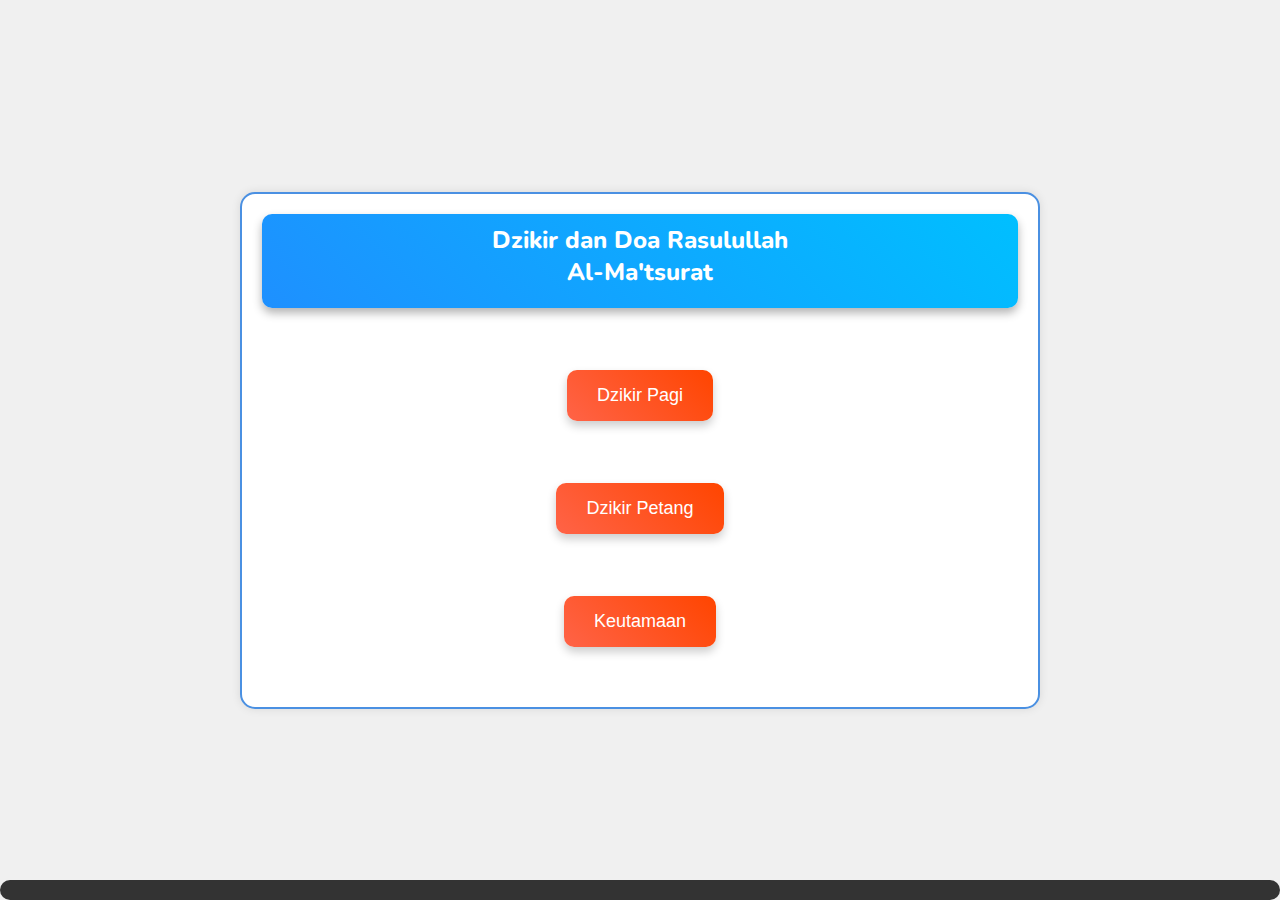
<file: index.html>
<!DOCTYPE html>
<html lang="en">
<head>
    <meta charset="UTF-8">
    <meta http-equiv="X-UA-Compatible" content="IE=edge">
    <meta name="viewport" content="width=device-width, initial-scale=1.0">
    <link rel="stylesheet" href="style.css">
    <link href='https://unpkg.com/boxicons@2.1.4/css/boxicons.min.css' rel='stylesheet'>
    <link rel="stylesheet" href="https://fonts.googleapis.com/css2?family=Nunito:wght@400;600;800&display=swap">
    <meta name="viewport" content="width=device-width, initial-scale=1">
    <title>almatsurat</title>
</head>
<body>
    <div class="border-box">
        <header class="header">
            <div class="container">
                <h1 class="title">Dzikir dan Doa Rasulullah<br>Al-Ma'tsurat</h1>
            </div>
        </header>

        <main class="content">
            <div class="container"><br>
                <section class="button-section">
                    <div class="button-container">
                        <button onclick="location.href='dzikirpagi.html'" class="button">Dzikir Pagi</button>
                    </div>
                    <br>
                </section>
                <section class="button-section">
                    <div class="button-container">
                        <button onclick="location.href='dzikirpetang.html'" class="button">Dzikir Petang</button>
                    </div>
                    <br>
                </section>
                <section class="button-section">
                    <div class="button-container">
                        <button onclick="location.href='keutamaan.html'" class="button">Keutamaan</button>
                    </div>
                </section>
            </div>
        </main>
    </div>

    <footer class="footer">
        <div class="container">
        </div>
    </footer>
</body>
</html>
</file>
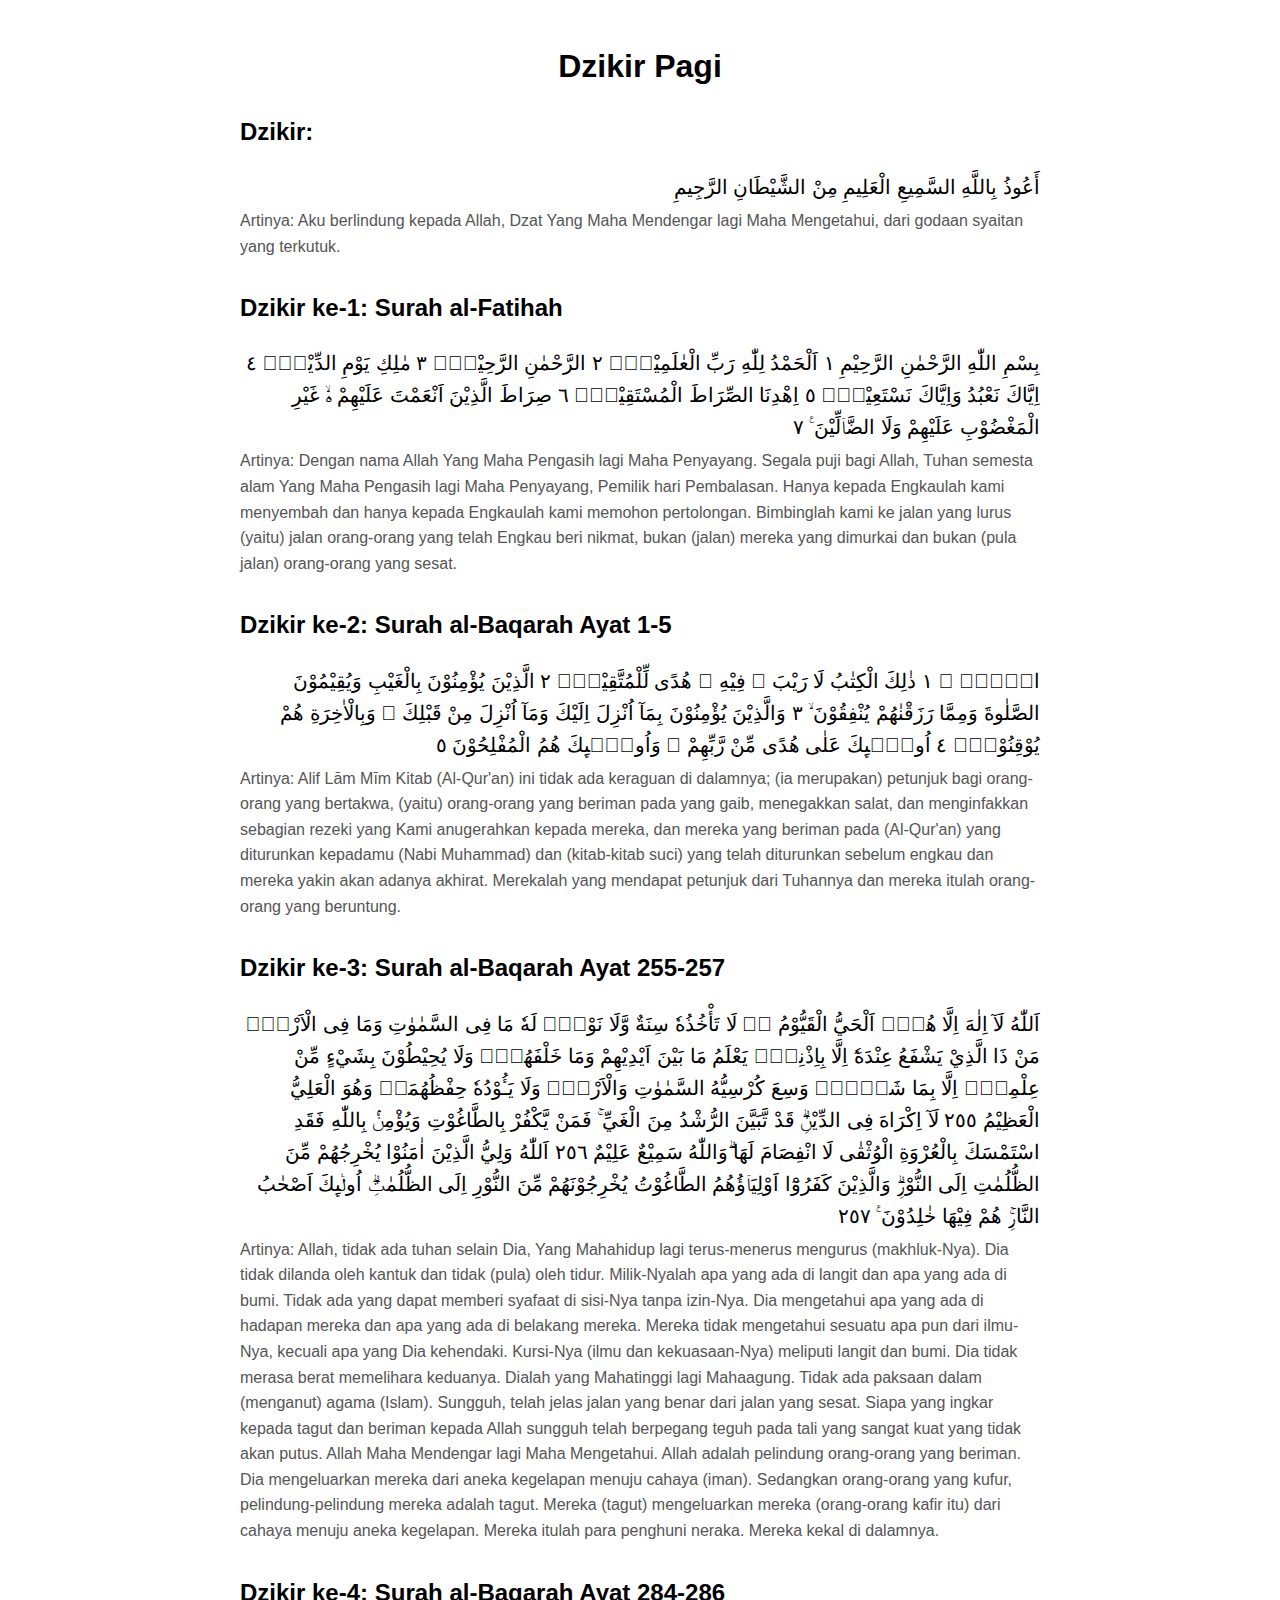
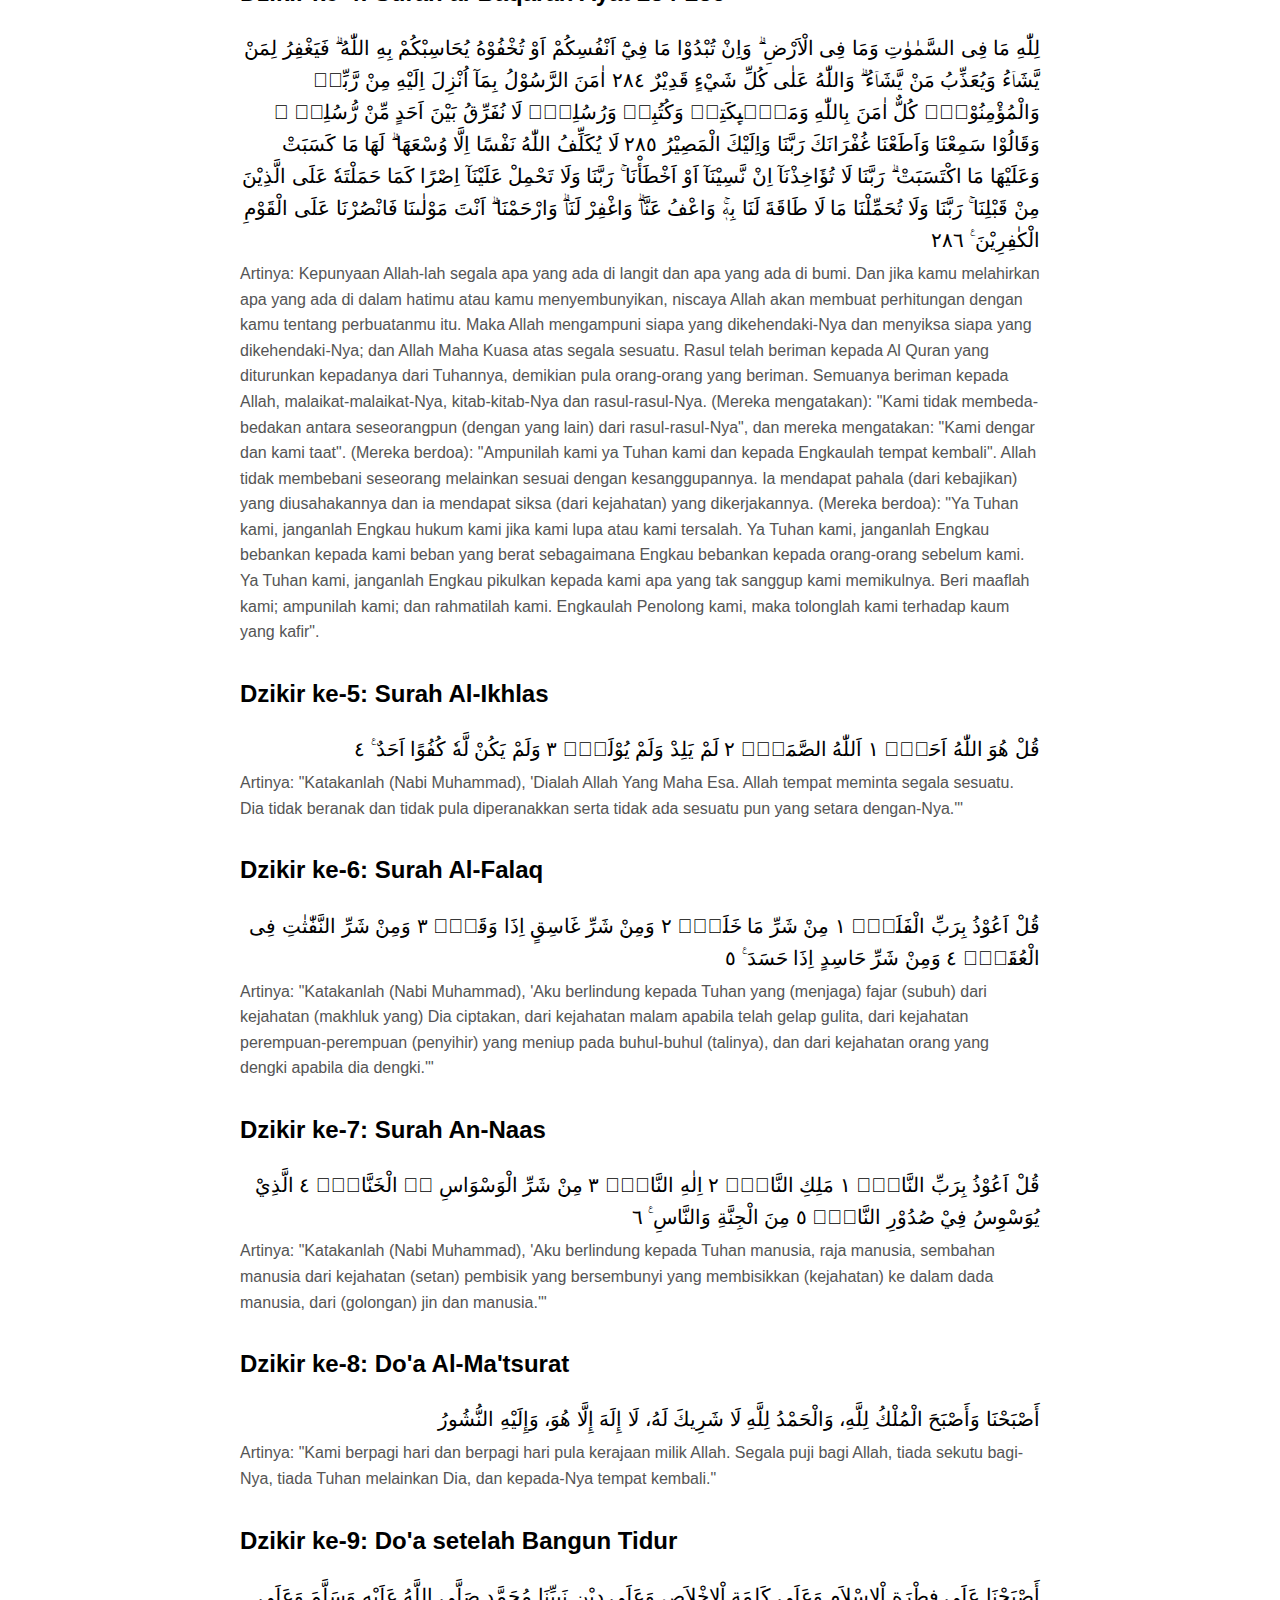
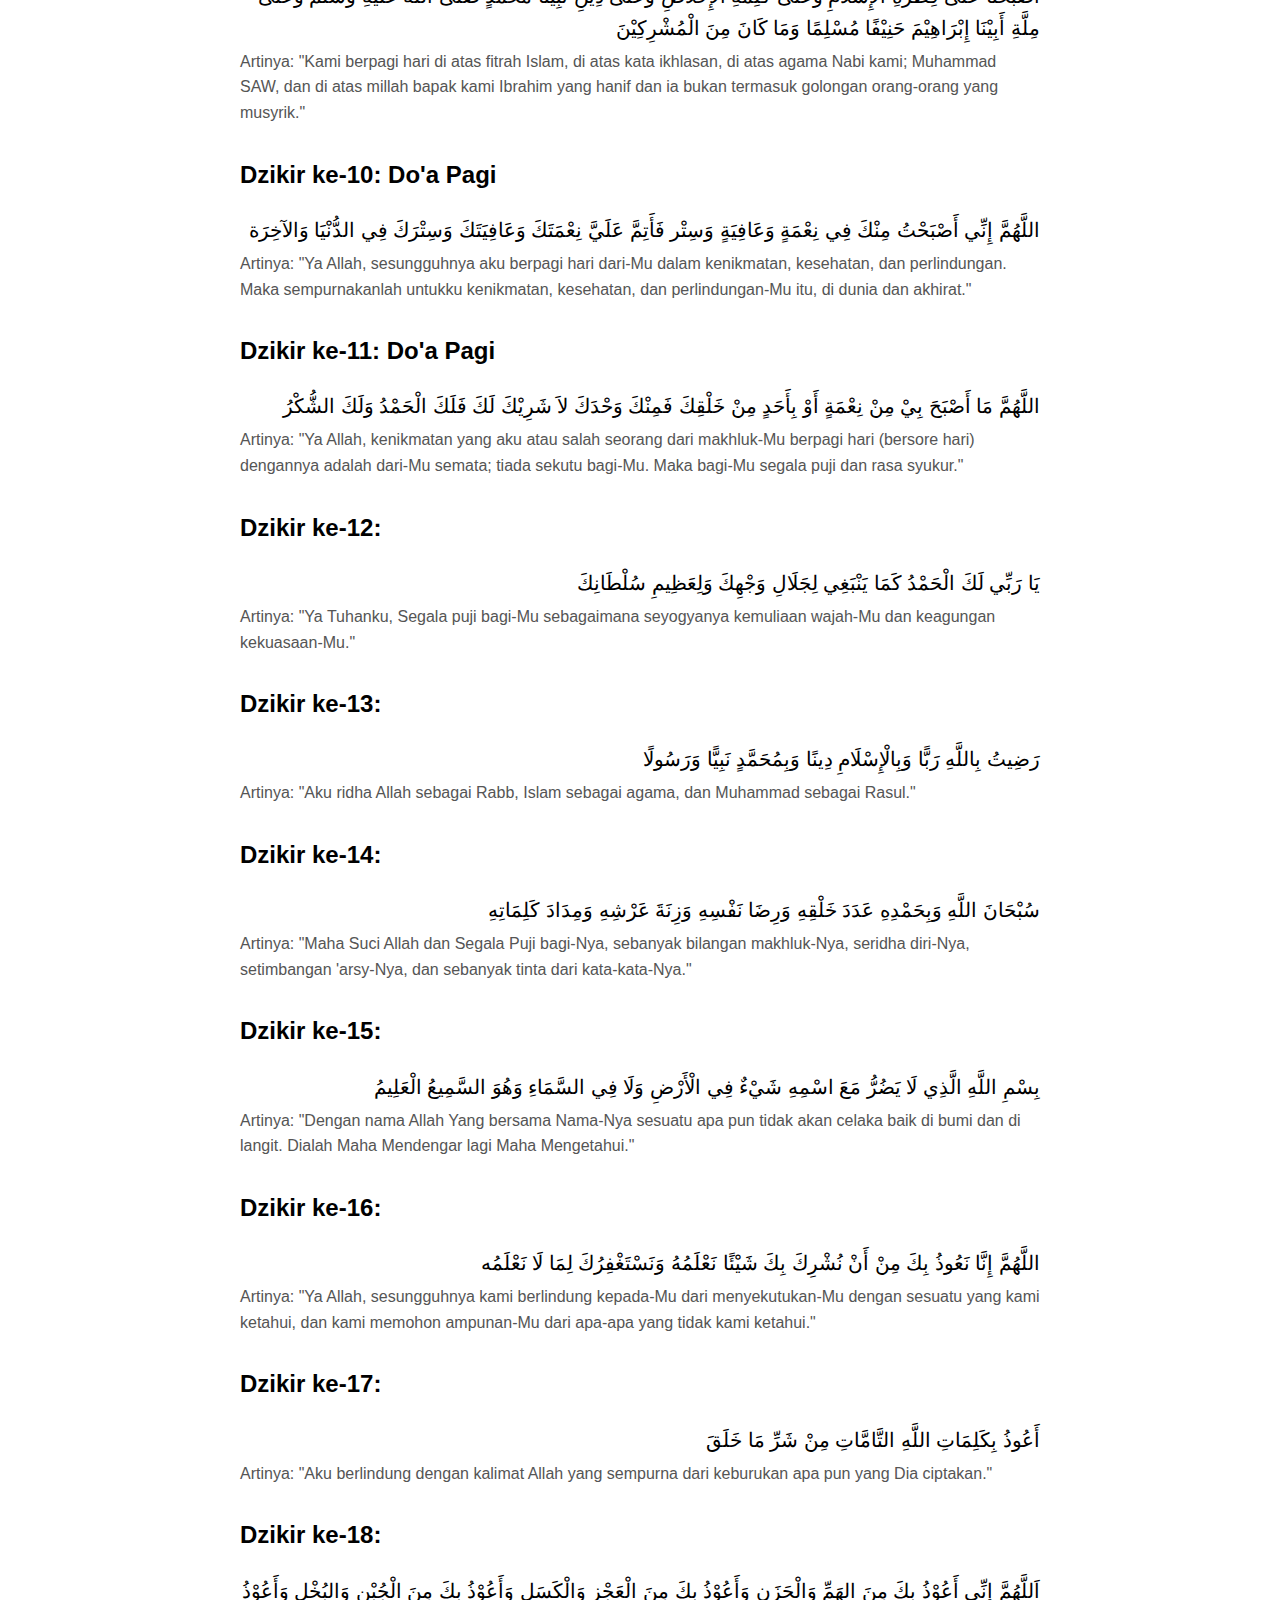
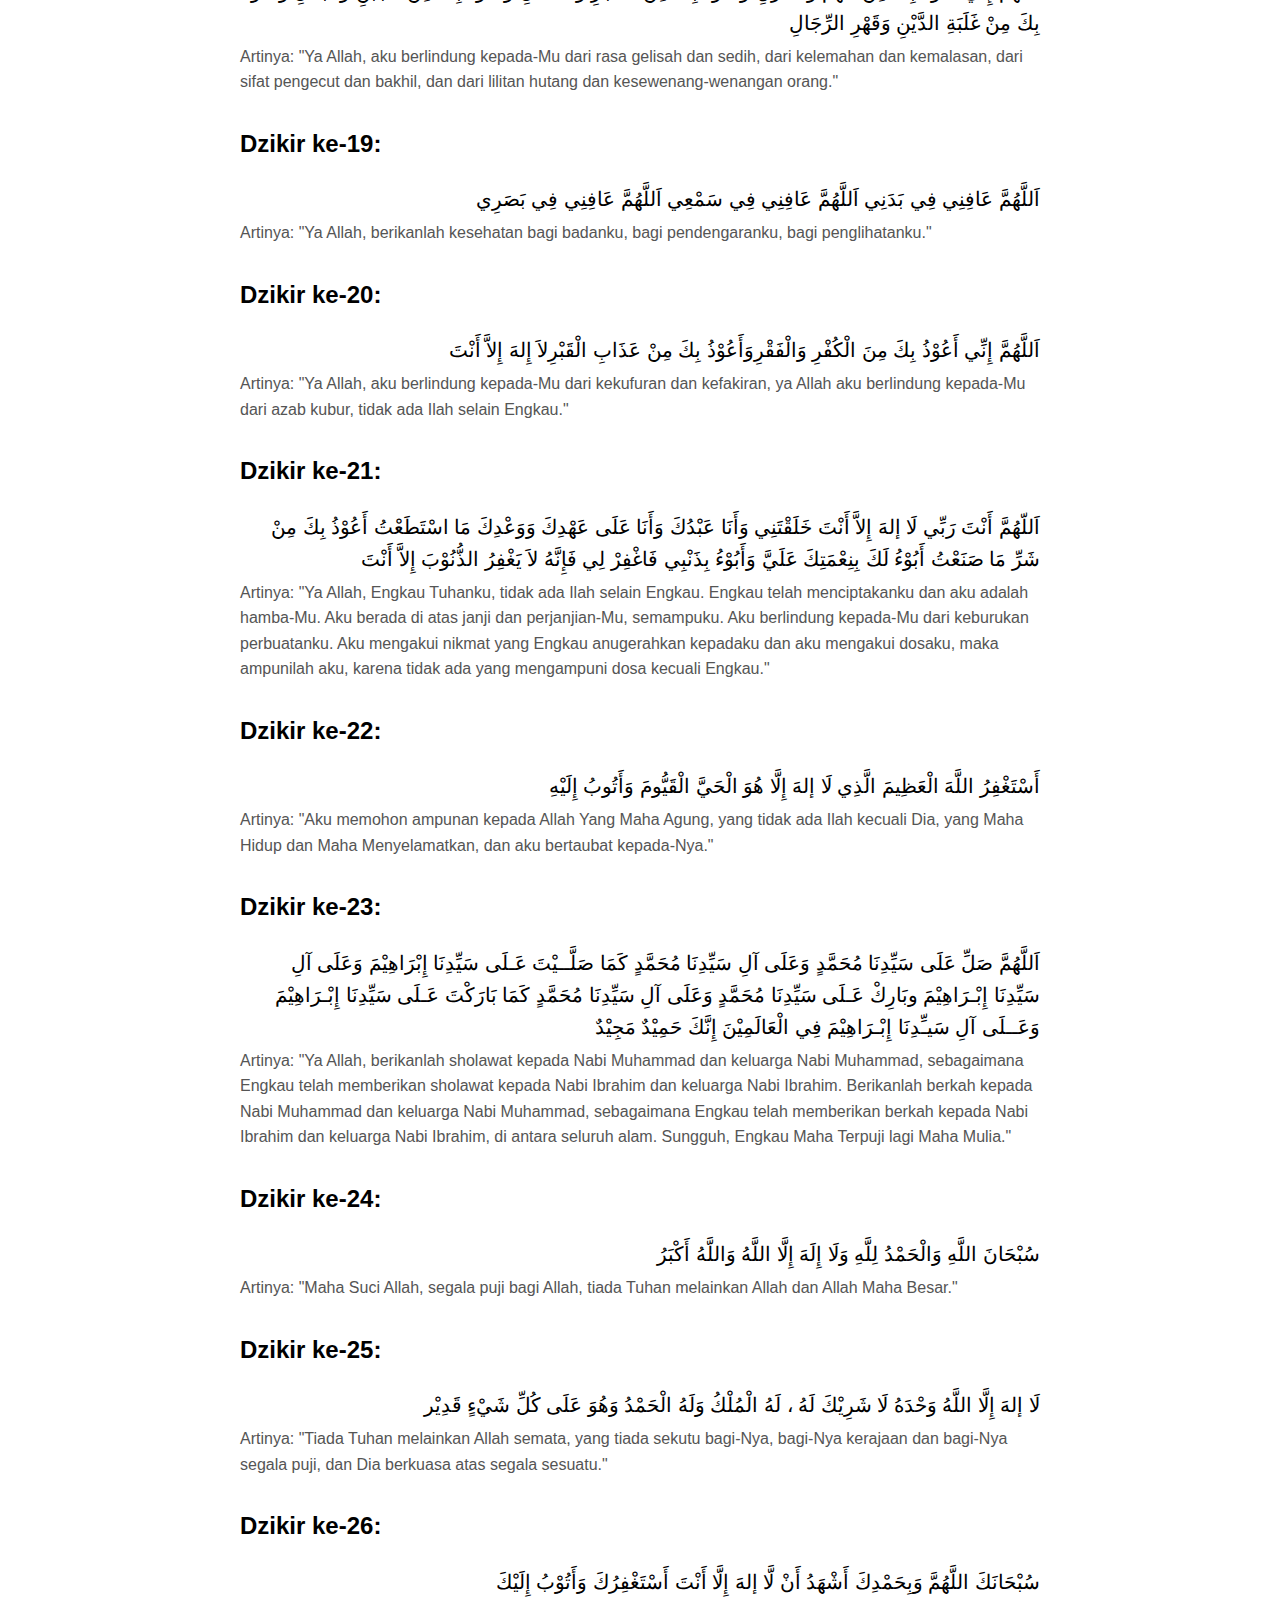
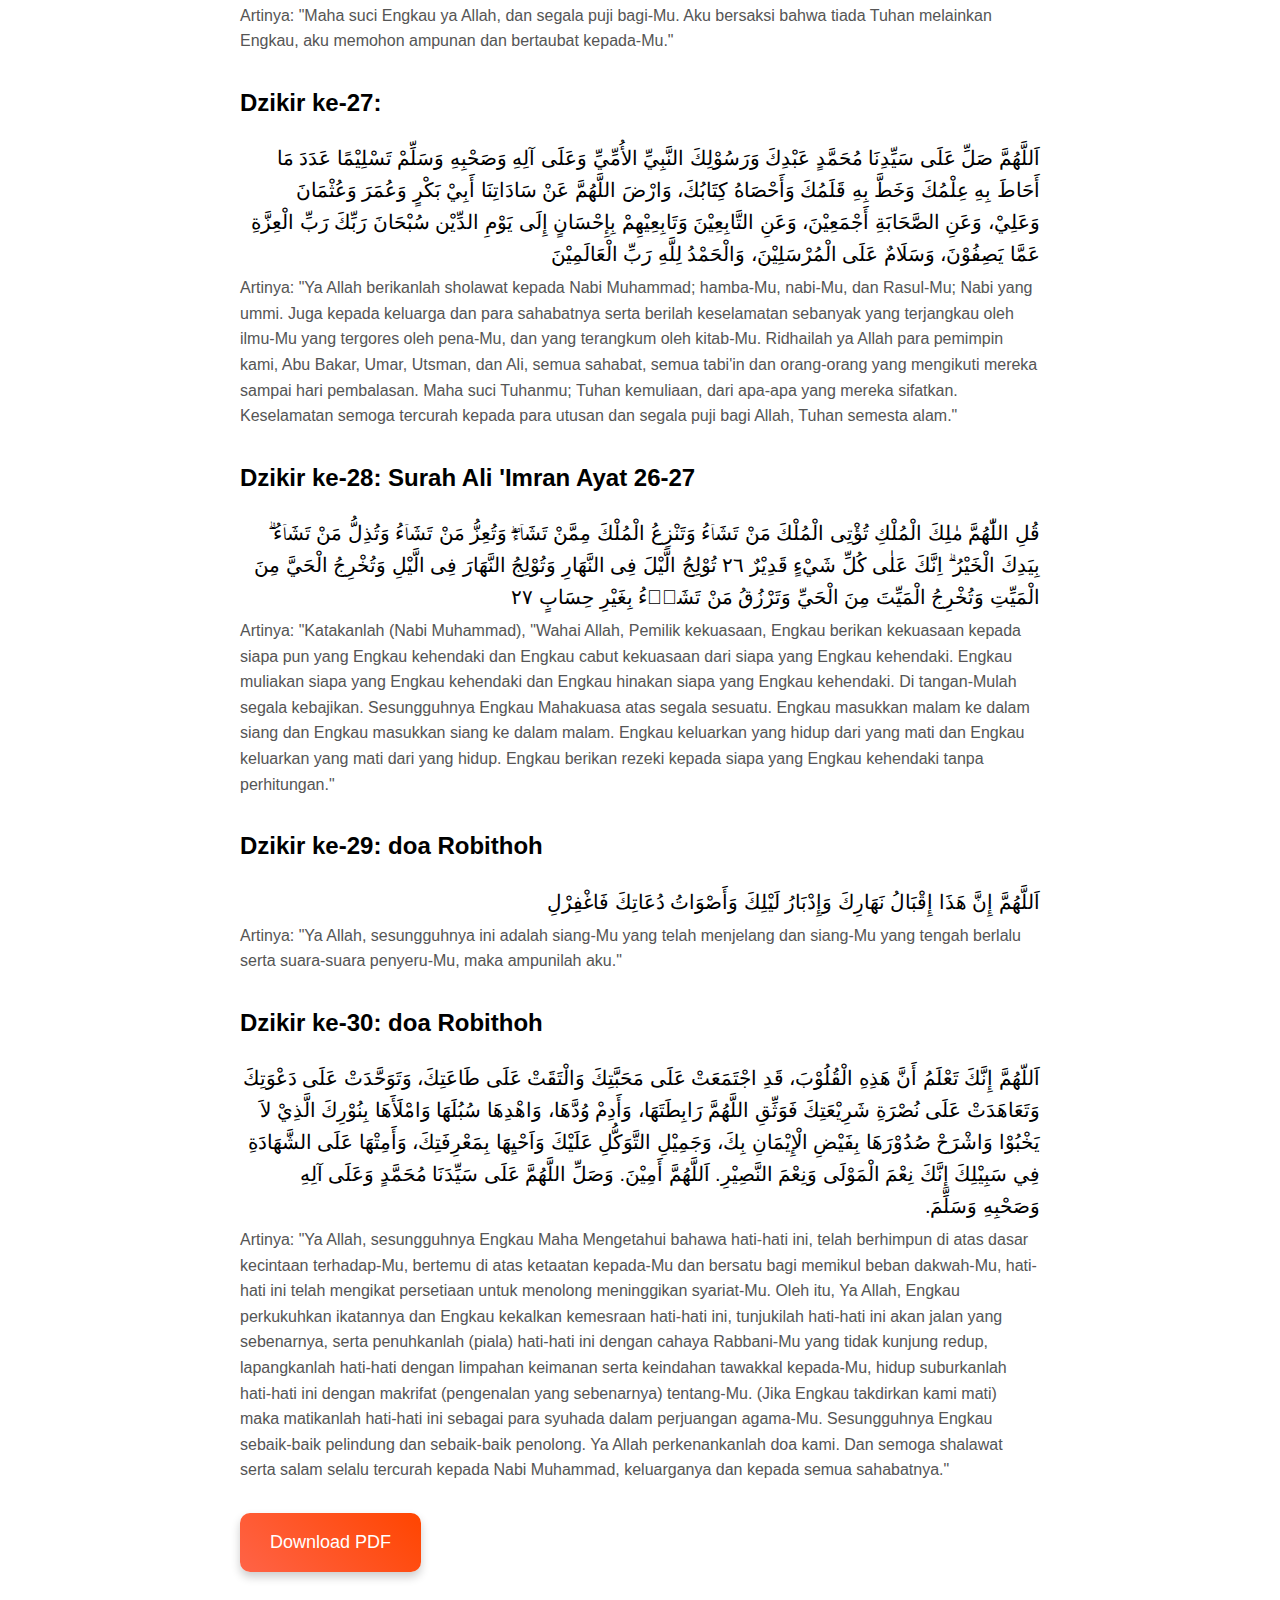
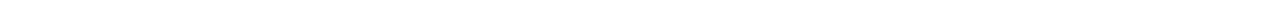
<file: dzikirpagi.html>
<!DOCTYPE html>
<html lang="en">
<head>
<meta charset="UTF-8">
<meta name="viewport" content="width=device-width, initial-scale=1.0">
<title>Dzikir Petang</title>
<style>
  body {
    font-family: Arial, sans-serif;
    line-height: 1.6;
    padding: 20px;
    max-width: 800px;
    margin: auto;
  }
  h1 {
    text-align: center;
    margin-bottom: 20px;
  }
  .dzikir {
    margin-bottom: 30px;
  }
  .arabic {
    font-family: Arial, sans-serif;
    direction: rtl;
    text-align: right;
    font-size: 20px;
  }
  .translation {
    font-size: 16px;
    margin-top: 5px;
    color: #555;
  }

  .download-btn {
    display: inline-block;
    padding: 15px 30px;
    background: linear-gradient(45deg, #FF6347, #FF4500); /* Gradasi merah */
    color: #fff;
    text-decoration: none;
    border: none;
    border-radius: 10px;
    margin-bottom: 20px;
    font-size: 18px;
    cursor: pointer;
    transition: background 0.3s ease, transform 0.2s ease;
    transform: translateY(0);
    box-shadow: 0 5px 10px rgba(0, 0, 0, 0.2);
  }
  .download-btn:hover {
    background: linear-gradient(45deg, #FF4500, #FF6347); /* Warna berubah saat dihover */
    transform: translateY(-5px);
  }
/* Responsive Design */
@media screen and (max-width: 768px) {
    .border-box {
        margin: 0;
        padding: 10px;
        border-radius: 0;
        box-shadow: none;
    }

    .button-section {
        margin: 10px 0;
    }

    .button {
        padding: 12px 24px;
        font-size: 16px;
    }

    .footer {
        font-size: 14px;
    }
    .download-btn {
      padding: 12px 25px;
      font-size: 16px;
    }
}

@media screen and (max-width: 480px) {
    .border-box {
        margin: 0;
        padding: 10px;
        border-radius: 0;
        box-shadow: none;
    }

    .header {
        margin-bottom: 10px;
    }

    .title {
        font-size: 20px;
    }

    .button {
        padding: 10px 20px;
        font-size: 14px;
    }

    .footer {
        font-size: 12px;
    }
    .download-btn {
      padding: 10px 20px;
      font-size: 14px;
    }
}

</style>
</head>
<body>
    <h1>Dzikir Pagi</h1>

    <div class="dzikir">
        <div class="dzikir">
            <h2>Dzikir:</h2>
            <div class="arabic">
                أَعُوذُ بِاللَّهِ السَّمِيعِ الْعَلِيمِ مِنْ الشَّيْطَانِ الرَّجِيمِ            
            </div>
            <div class="translation">
                Artinya: Aku berlindung kepada Allah, Dzat Yang Maha Mendengar lagi Maha Mengetahui, dari godaan syaitan yang terkutuk.
            </div>
        </div>
        
        <h2>Dzikir ke-1: Surah al-Fatihah</h2>
        <div class="arabic">
            بِسْمِ اللّٰهِ الرَّحْمٰنِ الرَّحِيْمِ ١
            اَلْحَمْدُ لِلّٰهِ رَبِّ الْعٰلَمِيْنَۙ ٢
            الرَّحْمٰنِ الرَّحِيْمِۙ ٣
            مٰلِكِ يَوْمِ الدِّيْنِۗ ٤
            اِيَّاكَ نَعْبُدُ وَاِيَّاكَ نَسْتَعِيْنُۗ ٥
            اِهْدِنَا الصِّرَاطَ الْمُسْتَقِيْمَۙ ٦
            صِرَاطَ الَّذِيْنَ اَنْعَمْتَ عَلَيْهِمْ ەۙ غَيْرِ الْمَغْضُوْبِ عَلَيْهِمْ وَلَا الضَّاۤلِّيْنَ ࣖ ٧
        </div>
        <div class="translation">
            Artinya: Dengan nama Allah Yang Maha Pengasih lagi Maha Penyayang. Segala puji bagi Allah, Tuhan semesta alam Yang Maha Pengasih lagi Maha Penyayang, Pemilik hari Pembalasan. Hanya kepada Engkaulah kami menyembah dan hanya kepada Engkaulah kami memohon pertolongan. Bimbinglah kami ke jalan yang lurus (yaitu) jalan orang-orang yang telah Engkau beri nikmat, bukan (jalan) mereka yang dimurkai dan bukan (pula jalan) orang-orang yang sesat.
        </div>
    </div>

    <div class="dzikir">
        <h2>Dzikir ke-2: Surah al-Baqarah Ayat 1-5</h2>
        <div class="arabic">
            الۤمّۤ ۚ ١
            ذٰلِكَ الْكِتٰبُ لَا رَيْبَ ۛ فِيْهِ ۛ هُدًى لِّلْمُتَّقِيْنَۙ ٢
            الَّذِيْنَ يُؤْمِنُوْنَ بِالْغَيْبِ وَيُقِيْمُوْنَ الصَّلٰوةَ وَمِمَّا رَزَقْنٰهُمْ يُنْفِقُوْنَ ۙ ٣
            وَالَّذِيْنَ يُؤْمِنُوْنَ بِمَآ اُنْزِلَ اِلَيْكَ وَمَآ اُنْزِلَ مِنْ قَبْلِكَ ۚ وَبِالْاٰخِرَةِ هُمْ يُوْقِنُوْنَۗ ٤
            اُولٰۤىِٕكَ عَلٰى هُدًى مِّنْ رَّبِّهِمْ ۙ وَاُولٰۤىِٕكَ هُمُ الْمُفْلِحُوْنَ ٥
        </div>
        <div class="translation">
            Artinya: Alif Lām Mīm Kitab (Al-Qur'an) ini tidak ada keraguan di dalamnya; (ia merupakan) petunjuk bagi orang-orang yang bertakwa, (yaitu) orang-orang yang beriman pada yang gaib, menegakkan salat, dan menginfakkan sebagian rezeki yang Kami anugerahkan kepada mereka, dan mereka yang beriman pada (Al-Qur'an) yang diturunkan kepadamu (Nabi Muhammad) dan (kitab-kitab suci) yang telah diturunkan sebelum engkau dan mereka yakin akan adanya akhirat. Merekalah yang mendapat petunjuk dari Tuhannya dan mereka itulah orang-orang yang beruntung.
        </div>
    </div>
    
    <div class="dzikir">
        <h2>Dzikir ke-3: Surah al-Baqarah Ayat 255-257</h2>
        <div class="arabic">
            اَللّٰهُ لَآ اِلٰهَ اِلَّا هُوَۚ اَلْحَيُّ الْقَيُّوْمُ ەۚ لَا تَأْخُذُهٗ سِنَةٌ وَّلَا نَوْمٌۗ لَهٗ مَا فِى السَّمٰوٰتِ وَمَا فِى الْاَرْضِۗ مَنْ ذَا الَّذِيْ يَشْفَعُ عِنْدَهٗٓ اِلَّا بِاِذْنِهٖۗ يَعْلَمُ مَا بَيْنَ اَيْدِيْهِمْ وَمَا خَلْفَهُمْۚ وَلَا يُحِيْطُوْنَ بِشَيْءٍ مِّنْ عِلْمِهٖٓ اِلَّا بِمَا شَاۤءَۚ وَسِعَ كُرْسِيُّهُ السَّمٰوٰتِ وَالْاَرْضَۚ وَلَا يَـُٔوْدُهٗ حِفْظُهُمَاۚ وَهُوَ الْعَلِيُّ الْعَظِيْمُ ٢٥٥
            لَآ اِكْرَاهَ فِى الدِّيْنِۗ قَدْ تَّبَيَّنَ الرُّشْدُ مِنَ الْغَيِّ ۚ فَمَنْ يَّكْفُرْ بِالطَّاغُوْتِ وَيُؤْمِنْۢ بِاللّٰهِ فَقَدِ اسْتَمْسَكَ بِالْعُرْوَةِ الْوُثْقٰى لَا انْفِصَامَ لَهَا ۗوَاللّٰهُ سَمِيْعٌ عَلِيْمٌ ٢٥٦
            اَللّٰهُ وَلِيُّ الَّذِيْنَ اٰمَنُوْا يُخْرِجُهُمْ مِّنَ الظُّلُمٰتِ اِلَى النُّوْرِۗ وَالَّذِيْنَ كَفَرُوْٓا اَوْلِيَاۤؤُهُمُ الطَّاغُوْتُ يُخْرِجُوْنَهُمْ مِّنَ النُّوْرِ اِلَى الظُّلُمٰتِۗ اُولٰۤىِٕكَ اَصْحٰبُ النَّارِۚ هُمْ فِيْهَا خٰلِدُوْنَ ࣖ ٢٥٧
        </div>
        <div class="translation">
            Artinya: Allah, tidak ada tuhan selain Dia, Yang Mahahidup lagi terus-menerus mengurus (makhluk-Nya). Dia tidak dilanda oleh kantuk dan tidak (pula) oleh tidur. Milik-Nyalah apa yang ada di langit dan apa yang ada di bumi. Tidak ada yang dapat memberi syafaat di sisi-Nya tanpa izin-Nya. Dia mengetahui apa yang ada di hadapan mereka dan apa yang ada di belakang mereka. Mereka tidak mengetahui sesuatu apa pun dari ilmu-Nya, kecuali apa yang Dia kehendaki. Kursi-Nya (ilmu dan kekuasaan-Nya) meliputi langit dan bumi. Dia tidak merasa berat memelihara keduanya. Dialah yang Mahatinggi lagi Mahaagung.
            Tidak ada paksaan dalam (menganut) agama (Islam). Sungguh, telah jelas jalan yang benar dari jalan yang sesat. Siapa yang ingkar kepada tagut dan beriman kepada Allah sungguh telah berpegang teguh pada tali yang sangat kuat yang tidak akan putus. Allah Maha Mendengar lagi Maha Mengetahui.
            Allah adalah pelindung orang-orang yang beriman. Dia mengeluarkan mereka dari aneka kegelapan menuju cahaya (iman). Sedangkan orang-orang yang kufur, pelindung-pelindung mereka adalah tagut. Mereka (tagut) mengeluarkan mereka (orang-orang kafir itu) dari cahaya menuju aneka kegelapan. Mereka itulah para penghuni neraka. Mereka kekal di dalamnya.
        </div>
    </div>
    
    <div class="dzikir">
        <h2>Dzikir ke-4: Surah al-Baqarah Ayat 284-286</h2>
        <div class="arabic">
            لِلّٰهِ مَا فِى السَّمٰوٰتِ وَمَا فِى الْاَرْضِ ۗ وَاِنْ تُبْدُوْا مَا فِيْٓ اَنْفُسِكُمْ اَوْ تُخْفُوْهُ يُحَاسِبْكُمْ بِهِ اللّٰهُ ۗ فَيَغْفِرُ لِمَنْ يَّشَاۤءُ وَيُعَذِّبُ مَنْ يَّشَاۤءُ ۗ وَاللّٰهُ عَلٰى كُلِّ شَيْءٍ قَدِيْرٌ ٢٨٤
            اٰمَنَ الرَّسُوْلُ بِمَآ اُنْزِلَ اِلَيْهِ مِنْ رَّبِّهٖ وَالْمُؤْمِنُوْنَۗ كُلٌّ اٰمَنَ بِاللّٰهِ وَمَلٰۤىِٕكَتِهٖ وَكُتُبِهٖ وَرُسُلِهٖۗ لَا نُفَرِّقُ بَيْنَ اَحَدٍ مِّنْ رُّسُلِهٖ ۗ وَقَالُوْا سَمِعْنَا وَاَطَعْنَا غُفْرَانَكَ رَبَّنَا وَاِلَيْكَ الْمَصِيْرُ ٢٨٥
            لَا يُكَلِّفُ اللّٰهُ نَفْسًا اِلَّا وُسْعَهَا ۗ لَهَا مَا كَسَبَتْ وَعَلَيْهَا مَا اكْتَسَبَتْ ۗ رَبَّنَا لَا تُؤَاخِذْنَآ اِنْ نَّسِيْنَآ اَوْ اَخْطَأْنَا ۚ رَبَّنَا وَلَا تَحْمِلْ عَلَيْنَآ اِصْرًا كَمَا حَمَلْتَهٗ عَلَى الَّذِيْنَ مِنْ قَبْلِنَا ۚ رَبَّنَا وَلَا تُحَمِّلْنَا مَا لَا طَاقَةَ لَنَا بِهٖۚ وَاعْفُ عَنَّاۗ وَاغْفِرْ لَنَاۗ وَارْحَمْنَا ۗ اَنْتَ مَوْلٰىنَا فَانْصُرْنَا عَلَى الْقَوْمِ الْكٰفِرِيْنَ ࣖ ٢٨٦
        </div>
        <div class="translation">
            Artinya: Kepunyaan Allah-lah segala apa yang ada di langit dan apa yang ada di bumi. Dan jika kamu melahirkan apa yang ada di dalam hatimu atau kamu menyembunyikan, niscaya Allah akan membuat perhitungan dengan kamu tentang perbuatanmu itu. Maka Allah mengampuni siapa yang dikehendaki-Nya dan menyiksa siapa yang dikehendaki-Nya; dan Allah Maha Kuasa atas segala sesuatu.
            Rasul telah beriman kepada Al Quran yang diturunkan kepadanya dari Tuhannya, demikian pula orang-orang yang beriman. Semuanya beriman kepada Allah, malaikat-malaikat-Nya, kitab-kitab-Nya dan rasul-rasul-Nya. (Mereka mengatakan): "Kami tidak membeda-bedakan antara seseorangpun (dengan yang lain) dari rasul-rasul-Nya", dan mereka mengatakan: "Kami dengar dan kami taat". (Mereka berdoa): "Ampunilah kami ya Tuhan kami dan kepada Engkaulah tempat kembali".
            Allah tidak membebani seseorang melainkan sesuai dengan kesanggupannya. Ia mendapat pahala (dari kebajikan) yang diusahakannya dan ia mendapat siksa (dari kejahatan) yang dikerjakannya. (Mereka berdoa): "Ya Tuhan kami, janganlah Engkau hukum kami jika kami lupa atau kami tersalah. Ya Tuhan kami, janganlah Engkau bebankan kepada kami beban yang berat sebagaimana Engkau bebankan kepada orang-orang sebelum kami. Ya Tuhan kami, janganlah Engkau pikulkan kepada kami apa yang tak sanggup kami memikulnya. Beri maaflah kami; ampunilah kami; dan rahmatilah kami. Engkaulah Penolong kami, maka tolonglah kami terhadap kaum yang kafir".
        </div>
    </div>

    <div class="dzikir">
        <h2>Dzikir ke-5: Surah Al-Ikhlas</h2>
        <div class="arabic">
            قُلْ هُوَ اللّٰهُ اَحَدٌۚ ١ اَللّٰهُ الصَّمَدُۚ ٢ لَمْ يَلِدْ وَلَمْ يُوْلَدْۙ ٣ وَلَمْ يَكُنْ لَّهٗ كُفُوًا اَحَدٌ ࣖ ٤
        </div>
        <div class="translation">
            Artinya: "Katakanlah (Nabi Muhammad), 'Dialah Allah Yang Maha Esa. Allah tempat meminta segala sesuatu. Dia tidak beranak dan tidak pula diperanakkan serta tidak ada sesuatu pun yang setara dengan-Nya.'"
        </div>
    </div>
    
    <div class="dzikir">
        <h2>Dzikir ke-6: Surah Al-Falaq</h2>
        <div class="arabic">
            قُلْ اَعُوْذُ بِرَبِّ الْفَلَقِۙ ١ مِنْ شَرِّ مَا خَلَقَۙ ٢ وَمِنْ شَرِّ غَاسِقٍ اِذَا وَقَبَۙ ٣ وَمِنْ شَرِّ النَّفّٰثٰتِ فِى الْعُقَدِۙ ٤ وَمِنْ شَرِّ حَاسِدٍ اِذَا حَسَدَ ࣖ ٥
        </div>
        <div class="translation">
            Artinya: "Katakanlah (Nabi Muhammad), 'Aku berlindung kepada Tuhan yang (menjaga) fajar (subuh) dari kejahatan (makhluk yang) Dia ciptakan, dari kejahatan malam apabila telah gelap gulita, dari kejahatan perempuan-perempuan (penyihir) yang meniup pada buhul-buhul (talinya), dan dari kejahatan orang yang dengki apabila dia dengki.'"
        </div>
    </div>
    
    <div class="dzikir">
        <h2>Dzikir ke-7: Surah An-Naas</h2>
        <div class="arabic">
            قُلْ اَعُوْذُ بِرَبِّ النَّاسِۙ ١ مَلِكِ النَّاسِۙ ٢ اِلٰهِ النَّاسِۙ ٣ مِنْ شَرِّ الْوَسْوَاسِ ەۙ الْخَنَّاسِۖ ٤ الَّذِيْ يُوَسْوِسُ فِيْ صُدُوْرِ النَّاسِۙ ٥ مِنَ الْجِنَّةِ وَالنَّاسِ ࣖ ٦
        </div>
        <div class="translation">
            Artinya: "Katakanlah (Nabi Muhammad), 'Aku berlindung kepada Tuhan manusia, raja manusia, sembahan manusia dari kejahatan (setan) pembisik yang bersembunyi yang membisikkan (kejahatan) ke dalam dada manusia, dari (golongan) jin dan manusia.'"
        </div>
    </div>
    
    <div class="dzikir">
        <h2>Dzikir ke-8: Do'a Al-Ma'tsurat</h2>
        <div class="arabic">
            أَصْبَحْنَا وَأَصْبَحَ الْمُلْكُ لِلَّهِ، وَالْحَمْدُ لِلَّهِ لَا شَرِيكَ لَهُ، لَا إِلَهَ إِلَّا هُوَ، وَإِلَيْهِ النُّشُورُ
        </div>
        <div class="translation">
            Artinya: "Kami berpagi hari dan berpagi hari pula kerajaan milik Allah. Segala puji bagi Allah, tiada sekutu bagi-Nya, tiada Tuhan melainkan Dia, dan kepada-Nya tempat kembali."
        </div>
    </div>
    
    <div class="dzikir">
        <h2>Dzikir ke-9: Do'a setelah Bangun Tidur</h2>
        <div class="arabic">
            أَصْبَحْنَا عَلَى فِطْرَةِ اْلإِسْلاَمِ وَعَلَى كَلِمَةِ اْلإِخْلاَصِ وَعَلَى دِيْنِ نَبِيِّنَا مُحَمَّدٍ صَلَّى اللَّهُ عَلَيْهِ وَسَلَّمَ وَعَلَى مِلَّةِ أَبِيْنَا إِبْرَاهِيْمَ حَنِيْفًا مُسْلِمًا وَمَا كَانَ مِنَ الْمُشْرِكِيْنَ
        </div>
        <div class="translation">
            Artinya: "Kami berpagi hari di atas fitrah Islam, di atas kata ikhlasan, di atas agama Nabi kami; Muhammad SAW, dan di atas millah bapak kami Ibrahim yang hanif dan ia bukan termasuk golongan orang-orang yang musyrik."
        </div>
    </div>
    
    <div class="dzikir">
        <h2>Dzikir ke-10: Do'a Pagi</h2>
        <div class="arabic">
            اللَّهُمَّ إِنِّي أَصْبَحْتُ مِنْكَ فِي نِعْمَةٍ وَعَافِيَةٍ وَسِتْر فَأَتِمَّ عَلَيَّ نِعْمَتَكَ وَعَافِيَتَكَ وَسِتْرَكَ فِي الدُّنْيَا وَالآخِرَة
        </div>
        <div class="translation">
            Artinya: "Ya Allah, sesungguhnya aku berpagi hari dari-Mu dalam kenikmatan, kesehatan, dan perlindungan. Maka sempurnakanlah untukku kenikmatan, kesehatan, dan perlindungan-Mu itu, di dunia dan akhirat."
        </div>
    </div>
    
    <div class="dzikir">
        <h2>Dzikir ke-11: Do'a Pagi</h2>
        <div class="arabic">
            اللَّهُمَّ مَا أَصْبَحَ بِيْ مِنْ نِعْمَةٍ أَوْ بِأَحَدٍ مِنْ خَلْقِكَ فَمِنْكَ وَحْدَكَ لاَ شَرِيْكَ لَكَ فَلَكَ الْحَمْدُ وَلَكَ الشُّكْرُ
        </div>
        <div class="translation">
            Artinya: "Ya Allah, kenikmatan yang aku atau salah seorang dari makhluk-Mu berpagi hari (bersore hari) dengannya adalah dari-Mu semata; tiada sekutu bagi-Mu. Maka bagi-Mu segala puji dan rasa syukur."
        </div>
    </div>
    
    <div class="dzikir">
        <h2>Dzikir ke-12:</h2>
        <div class="arabic">
            يَا رَبِّي لَكَ الْحَمْدُ كَمَا يَنْبَغِي لِجَلَالِ وَجْهِكَ وَلِعَظِيمِ سُلْطَانِكَ
        </div>
        <div class="translation">
            Artinya: "Ya Tuhanku, Segala puji bagi-Mu sebagaimana seyogyanya kemuliaan wajah-Mu dan keagungan kekuasaan-Mu."
        </div>
    </div>
    
    <div class="dzikir">
        <h2>Dzikir ke-13:</h2>
        <div class="arabic">
            رَضِيتُ بِاللَّهِ رَبًّا وَبِالْإِسْلَامِ دِينًا وَبِمُحَمَّدٍ نَبِيًّا وَرَسُولًا
        </div>
        <div class="translation">
            Artinya: "Aku ridha Allah sebagai Rabb, Islam sebagai agama, dan Muhammad sebagai Rasul."
        </div>
    </div>
    
    <div class="dzikir">
        <h2>Dzikir ke-14:</h2>
        <div class="arabic">
            سُبْحَانَ اللَّهِ وَبِحَمْدِهِ عَدَدَ خَلْقِهِ وَرِضَا نَفْسِهِ وَزِنَةَ عَرْشِهِ وَمِدَادَ كَلِمَاتِهِ
        </div>
        <div class="translation">
            Artinya: "Maha Suci Allah dan Segala Puji bagi-Nya, sebanyak bilangan makhluk-Nya, seridha diri-Nya, setimbangan 'arsy-Nya, dan sebanyak tinta dari kata-kata-Nya."
        </div>
    </div>
    
    <div class="dzikir">
        <h2>Dzikir ke-15:</h2>
        <div class="arabic">
            بِسْمِ اللَّهِ الَّذِي لَا يَضُرُّ مَعَ اسْمِهِ شَيْءٌ فِي الْأَرْضِ وَلَا فِي السَّمَاءِ وَهُوَ السَّمِيعُ الْعَلِيمُ
        </div>
        <div class="translation">
            Artinya: "Dengan nama Allah Yang bersama Nama-Nya sesuatu apa pun tidak akan celaka baik di bumi dan di langit. Dialah Maha Mendengar lagi Maha Mengetahui."
        </div>
    </div>
    
    <div class="dzikir">
        <h2>Dzikir ke-16:</h2>
        <div class="arabic">
            اللَّهُمَّ إِنَّا نَعُوذُ بِكَ مِنْ أَنْ نُشْرِكَ بِكَ شَيْئًا نَعْلَمُهُ وَنَسْتَغْفِرُكَ لِمَا لَا نَعْلَمُه
        </div>
        <div class="translation">
            Artinya: "Ya Allah, sesungguhnya kami berlindung kepada-Mu dari menyekutukan-Mu dengan sesuatu yang kami ketahui, dan kami memohon ampunan-Mu dari apa-apa yang tidak kami ketahui."
        </div>
    </div>
    
    <div class="dzikir">
        <h2>Dzikir ke-17:</h2>
        <div class="arabic">
            أَعُوذُ بِكَلِمَاتِ اللَّهِ التَّامَّاتِ مِنْ شَرِّ مَا خَلَقَ
        </div>
        <div class="translation">
            Artinya: "Aku berlindung dengan kalimat Allah yang sempurna dari keburukan apa pun yang Dia ciptakan."
        </div>
    </div>

    <div class="dzikir">
        <h2>Dzikir ke-18:</h2>
        <div class="arabic">
            اَللَّهُمَّ إِنِّي أَعُوْذُ بِكَ مِنَ الهَمِّ وَالْحَزَنِ وَأَعُوْذُ بِكَ مِنَ الْعَجْزِ وَالْكَسَلِ وَأَعُوْذُ بِكَ مِنَ الْجُبْنِ وَالبُخْلِ وَأَعُوْذُ بِكَ مِنْ غَلَبَةِ الدَّيْنِ وَقَهْرِ الرِّجَالِ
        </div>
        <div class="translation">
            Artinya: "Ya Allah, aku berlindung kepada-Mu dari rasa gelisah dan sedih, dari kelemahan dan kemalasan, dari sifat pengecut dan bakhil, dan dari lilitan hutang dan kesewenang-wenangan orang."
        </div>
    </div>
    
    <div class="dzikir">
        <h2>Dzikir ke-19:</h2>
        <div class="arabic">
            اَللَّهُمَّ عَافِنِي فِي بَدَنِي اَللَّهُمَّ عَافِنِي فِي سَمْعِي اَللَّهُمَّ عَافِنِي فِي بَصَرِي
        </div>
        <div class="translation">
            Artinya: "Ya Allah, berikanlah kesehatan bagi badanku, bagi pendengaranku, bagi penglihatanku."
        </div>
    </div>
    
    <div class="dzikir">
        <h2>Dzikir ke-20:</h2>
        <div class="arabic">
            اَللَّهُمَّ إِنِّي أَعُوْذُ بِكَ مِنَ الْكُفْرِ وَالْفَقْرِوَأَعُوْذُ بِكَ مِنْ عَذَابِ الْقَبْرِلاَ إِلهَ إِلاَّ أَنْتَ
        </div>
        <div class="translation">
            Artinya: "Ya Allah, aku berlindung kepada-Mu dari kekufuran dan kefakiran, ya Allah aku berlindung kepada-Mu dari azab kubur, tidak ada Ilah selain Engkau."
        </div>
    </div>
    
    <div class="dzikir">
        <h2>Dzikir ke-21:</h2>
        <div class="arabic">
            اَللّهُمَّ أَنْتَ رَبِّي لَا إلهَ إِلاَّ أَنْتَ خَلَقْتَنِي وَأَنَا عَبْدُكَ وَأَنَا عَلَى عَهْدِكَ وَوَعْدِكَ مَا اسْتَطَعْتُ أَعُوْذُ بِكَ مِنْ شَرِّ مَا صَنَعْتُ أَبُوْءُ لَكَ بِنِعْمَتِكَ عَلَيَّ وَأَبُوْءُ بِذَنْبِي فَاغْفِرْ لِي فَإِنَّهُ لاَ يَغْفِرُ الذُّنُوْبَ إِلاَّ أَنْتَ
        </div>
        <div class="translation">
            Artinya: "Ya Allah, Engkau Tuhanku, tidak ada Ilah selain Engkau. Engkau telah menciptakanku dan aku adalah hamba-Mu. Aku berada di atas janji dan perjanjian-Mu, semampuku. Aku berlindung kepada-Mu dari keburukan perbuatanku. Aku mengakui nikmat yang Engkau anugerahkan kepadaku dan aku mengakui dosaku, maka ampunilah aku, karena tidak ada yang mengampuni dosa kecuali Engkau."
        </div>
    </div>
    
    <div class="dzikir">
        <h2>Dzikir ke-22:</h2>
        <div class="arabic">
            أَسْتَغْفِرُ اللَّهَ الْعَظِيمَ الَّذِي لَا إلهَ إِلَّا هُوَ الْحَيَّ الْقَيُّومَ وَأَتُوبُ إِلَيْهِ
        </div>
        <div class="translation">
            Artinya: "Aku memohon ampunan kepada Allah Yang Maha Agung, yang tidak ada Ilah kecuali Dia, yang Maha Hidup dan Maha Menyelamatkan, dan aku bertaubat kepada-Nya."
        </div>
    </div>
    
    <div class="dzikir">
        <h2>Dzikir ke-23:</h2>
        <div class="arabic">
            اَللَّهُمَّ صَلِّ عَلَى سَيِّدِنَا مُحَمَّدٍ وَعَلَى آلِ سَيِّدِنَا مُحَمَّدٍ كَمَا صَلَّــيْتَ عَـلَى سَيِّدِنَا إِبْرَاهِيْمَ وَعَلَى آلِ سَيِّدِنَا إِبْـرَاهِيْمَ وبَارِكْ عَـلَى سَيِّدِنَا مُحَمَّدٍ وَعَلَى آلِ سَيِّدِنَا مُحَمَّدٍ كَمَا بَارَكْتَ عَـلَى سَيِّدِنَا إِبْـرَاهِيْمَ وَعَــلَى آلِ سَيـِّدِنَا إِبْـرَاهِيْمَ فِي الْعَالَمِيْنَ إِنَّكَ حَمِيْدٌ مَجِيْدٌ
        </div>
        <div class="translation">
            Artinya: "Ya Allah, berikanlah sholawat kepada Nabi Muhammad dan keluarga Nabi Muhammad, sebagaimana Engkau telah memberikan sholawat kepada Nabi Ibrahim dan keluarga Nabi Ibrahim. Berikanlah berkah kepada Nabi Muhammad dan keluarga Nabi Muhammad, sebagaimana Engkau telah memberikan berkah kepada Nabi Ibrahim dan keluarga Nabi Ibrahim, di antara seluruh alam. Sungguh, Engkau Maha Terpuji lagi Maha Mulia."
        </div>
    </div>

    <div class="dzikir">
        <h2>Dzikir ke-24:</h2>
        <div class="arabic">
            سُبْحَانَ اللَّهِ وَالْحَمْدُ لِلَّهِ وَلَا إِلَهَ إِلَّا اللَّهُ وَاللَّهُ أَكْبَرُ
        </div>
        <div class="translation">
            Artinya: "Maha Suci Allah, segala puji bagi Allah, tiada Tuhan melainkan Allah dan Allah Maha Besar."
        </div>
    </div>
    
    <div class="dzikir">
        <h2>Dzikir ke-25:</h2>
        <div class="arabic">
            لَا إلهَ إِلَّا اللَّهُ وَحْدَهُ لَا شَرِيْكَ لَهُ ، لَهُ الْمُلْكُ وَلَهُ الْحَمْدُ وَهُوَ عَلَى كُلِّ شَيْءٍ قَدِيْر
        </div>
        <div class="translation">
            Artinya: "Tiada Tuhan melainkan Allah semata, yang tiada sekutu bagi-Nya, bagi-Nya kerajaan dan bagi-Nya segala puji, dan Dia berkuasa atas segala sesuatu."
        </div>
    </div>
    
    <div class="dzikir">
        <h2>Dzikir ke-26:</h2>
        <div class="arabic">
            سُبْحَانَكَ اللَّهُمَّ وَبِحَمْدِكَ أَشْهَدُ أَنْ لَّا إلهَ إِلَّا أَنْتَ أَسْتَغْفِرُكَ وَأَتُوْبُ إِلَيْكَ
        </div>
        <div class="translation">
            Artinya: "Maha suci Engkau ya Allah, dan segala puji bagi-Mu. Aku bersaksi bahwa tiada Tuhan melainkan Engkau, aku memohon ampunan dan bertaubat kepada-Mu."
        </div>
    </div>
    
    <div class="dzikir">
        <h2>Dzikir ke-27:</h2>
        <div class="arabic">
            اَللَّهُمَّ صَلِّ عَلَى سَيِّدِنَا مُحَمَّدٍ عَبْدِكَ وَرَسُوْلِكَ النَّبِيِّ الأُمِّيِّ وَعَلَى آلِهِ وَصَحْبِهِ وَسَلِّمْ تَسْلِيْمًا عَدَدَ مَا أَحَاطَ بِهِ عِلْمُكَ وَخَطَّ بِهِ قَلَمُكَ وَأَحْصَاهُ كِتَابُكَ، وَارْضَ اللَّهُمَّ عَنْ سَادَاتِنَا أَبِيْ بَكْرٍ وَعُمَرَ وَعُثْمَانَ وَعَلِيْ، وَعَنِ الصَّحَابَةِ أَجْمَعِيْنَ، وَعَنِ التَّابِعِيْنَ وَتَابِعِيْهِمْ بِإِحْسَانٍ إِلَى يَوْمِ الدِّيْن سُبْحَانَ رَبِّكَ رَبِّ الْعِزَّةِ عَمَّا يَصِفُوْنَ، وَسَلَامٌ عَلَى الْمُرْسَلِيْنَ، وَالْحَمْدُ لِلَّهِ رَبِّ الْعَالَمِيْنَ
        </div>
        <div class="translation">
            Artinya: "Ya Allah berikanlah sholawat kepada Nabi Muhammad; hamba-Mu, nabi-Mu, dan Rasul-Mu; Nabi yang ummi. Juga kepada keluarga dan para sahabatnya serta berilah keselamatan sebanyak yang terjangkau oleh ilmu-Mu yang tergores oleh pena-Mu, dan yang terangkum oleh kitab-Mu. Ridhailah ya Allah para pemimpin kami, Abu Bakar, Umar, Utsman, dan Ali, semua sahabat, semua tabi'in dan orang-orang yang mengikuti mereka sampai hari pembalasan. Maha suci Tuhanmu; Tuhan kemuliaan, dari apa-apa yang mereka sifatkan. Keselamatan semoga tercurah kepada para utusan dan segala puji bagi Allah, Tuhan semesta alam."
        </div>
    </div>
    
    <div class="dzikir">
        <h2>Dzikir ke-28: Surah Ali 'Imran Ayat 26-27</h2>
        <div class="arabic">
            قُلِ اللّٰهُمَّ مٰلِكَ الْمُلْكِ تُؤْتِى الْمُلْكَ مَنْ تَشَاۤءُ وَتَنْزِعُ الْمُلْكَ مِمَّنْ تَشَاۤءُۖ وَتُعِزُّ مَنْ تَشَاۤءُ وَتُذِلُّ مَنْ تَشَاۤءُ ۗ بِيَدِكَ الْخَيْرُ ۗ اِنَّكَ عَلٰى كُلِّ شَيْءٍ قَدِيْرٌ ٢٦ تُوْلِجُ الَّيْلَ فِى النَّهَارِ وَتُوْلِجُ النَّهَارَ فِى الَّيْلِ وَتُخْرِجُ الْحَيَّ مِنَ الْمَيِّتِ وَتُخْرِجُ الْمَيِّتَ مِنَ الْحَيِّ وَتَرْزُقُ مَنْ تَشَاۤءُ بِغَيْرِ حِسَابٍ ٢٧
        </div>
        <div class="translation">
            Artinya: "Katakanlah (Nabi Muhammad), "Wahai Allah, Pemilik kekuasaan, Engkau berikan kekuasaan kepada siapa pun yang Engkau kehendaki dan Engkau cabut kekuasaan dari siapa yang Engkau kehendaki. Engkau muliakan siapa yang Engkau kehendaki dan Engkau hinakan siapa yang Engkau kehendaki. Di tangan-Mulah segala kebajikan. Sesungguhnya Engkau Mahakuasa atas segala sesuatu. Engkau masukkan malam ke dalam siang dan Engkau masukkan siang ke dalam malam. Engkau keluarkan yang hidup dari yang mati dan Engkau keluarkan yang mati dari yang hidup. Engkau berikan rezeki kepada siapa yang Engkau kehendaki tanpa perhitungan."
        </div>
    </div>
    
    <div class="dzikir">
        <h2>Dzikir ke-29: doa Robithoh</h2>
        <div class="arabic">
            اَللَّهُمَّ إِنَّ هَذَا إِقْبَالُ نَهَارِكَ وَإِدْبَارُ لَيْلِكَ وَأَصْوَاتُ دُعَاتِكَ فَاغْفِرْلِ
        </div>
        <div class="translation">
            Artinya: "Ya Allah, sesungguhnya ini adalah siang-Mu yang telah menjelang dan siang-Mu yang tengah berlalu serta suara-suara penyeru-Mu, maka ampunilah aku."
        </div>
    </div>
    
    <div class="dzikir">
        <h2>Dzikir ke-30: doa Robithoh</h2>
        <div class="arabic">
            اَللّهُمَّ إِنَّكَ تَعْلَمُ أَنَّ هَذِهِ الْقُلُوْبَ، قَدِ اجْتَمَعَتْ عَلَى مَحَبَّتِكَ وَالْتَقَتْ عَلَى طَاعَتِكَ، وَتَوَحَّدَتْ عَلَى دَعْوَتِكَ وَتَعَاهَدَتْ عَلَى نُصْرَةِ شَرِيْعَتِكَ فَوَثِّقِ اللَّهُمَّ رَابِطَتَهَا، وَأَدِمْ وُدَّهَا، وَاهْدِهَا سُبُلَهَا وَامْلَأَهَا بِنُوْرِكَ الَّذِيْ لاَ يَخْبُوْا وَاشْرَحْ صُدُوْرَهَا بِفَيْضِ الْإِيْمَانِ بِكَ، وَجَمِيْلِ التَّوَكُّلِ عَلَيْكَ وَاَحْيِهَا بِمَعْرِفَتِكَ، وَأَمِتْهَا عَلَى الشَّهَادَةِ فِي سَبِيْلِكَ إِنَّكَ نِعْمَ الْمَوْلَى وَنِعْمَ النَّصِيْرِ. اَللَّهُمَّ أَمِيْنَ. وَصَلِّ اللَّهُمَّ عَلَى سَيِّدَنَا مُحَمَّدٍ وَعَلَى آلِهِ وَصَحْبِهِ وَسَلِّمَ.
        </div>
        <div class="translation">
            Artinya: "Ya Allah, sesungguhnya Engkau Maha Mengetahui bahawa hati-hati ini, telah berhimpun di atas dasar kecintaan terhadap-Mu, bertemu di atas ketaatan kepada-Mu dan bersatu bagi memikul beban dakwah-Mu, hati-hati ini telah mengikat persetiaan untuk menolong meninggikan syariat-Mu. Oleh itu, Ya Allah, Engkau perkukuhkan ikatannya dan Engkau kekalkan kemesraan hati-hati ini, tunjukilah hati-hati ini akan jalan yang sebenarnya, serta penuhkanlah (piala) hati-hati ini dengan cahaya Rabbani-Mu yang tidak kunjung redup, lapangkanlah hati-hati dengan limpahan keimanan serta keindahan tawakkal kepada-Mu, hidup suburkanlah hati-hati ini dengan makrifat (pengenalan yang sebenarnya) tentang-Mu. (Jika Engkau takdirkan kami mati) maka matikanlah hati-hati ini sebagai para syuhada dalam perjuangan agama-Mu. Sesungguhnya Engkau sebaik-baik pelindung dan sebaik-baik penolong. Ya Allah perkenankanlah doa kami. Dan semoga shalawat serta salam selalu tercurah kepada Nabi Muhammad, keluarganya dan kepada semua sahabatnya."
        </div>

    </div>
    <a href="dzikir_pagi.pdf" download='Dzikir Pagi' class="download-btn">Download PDF
        <i class="fa fa-download"></i>
    </a>
</body>   
</html>
</file>
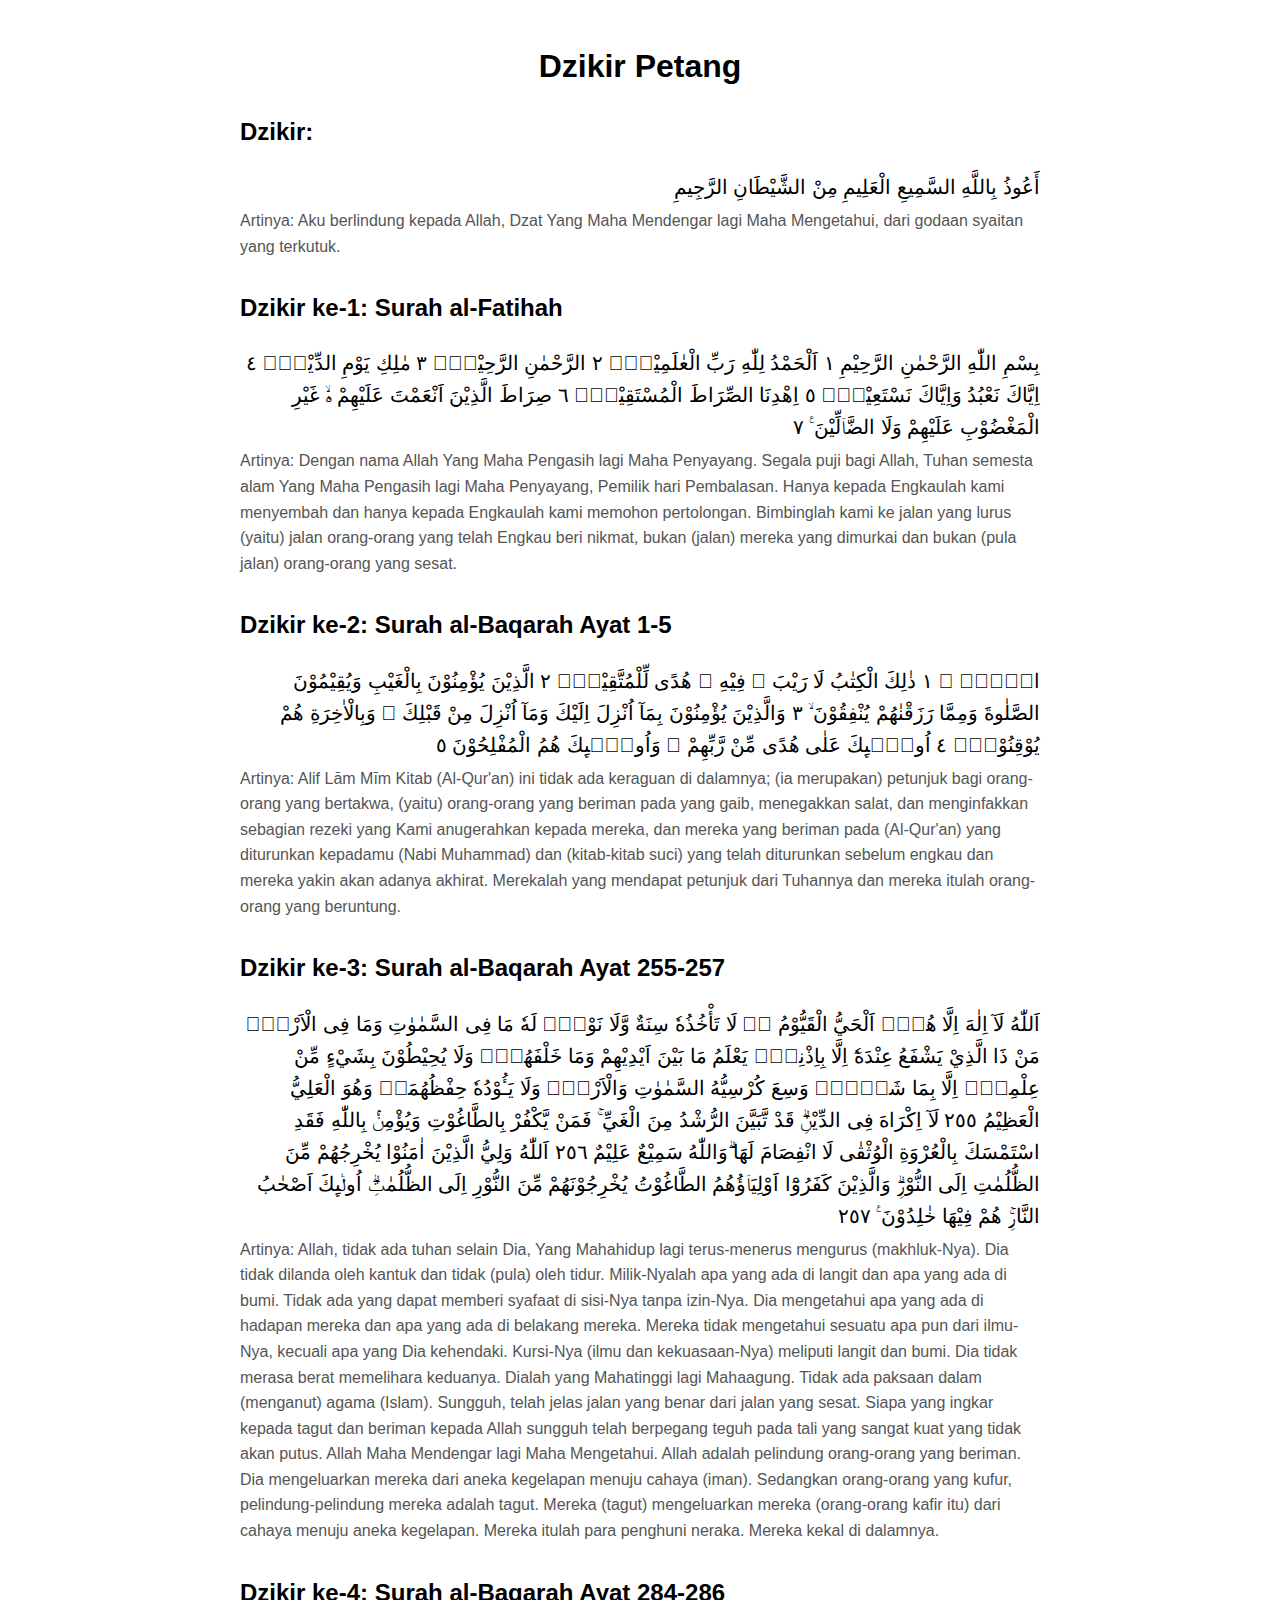
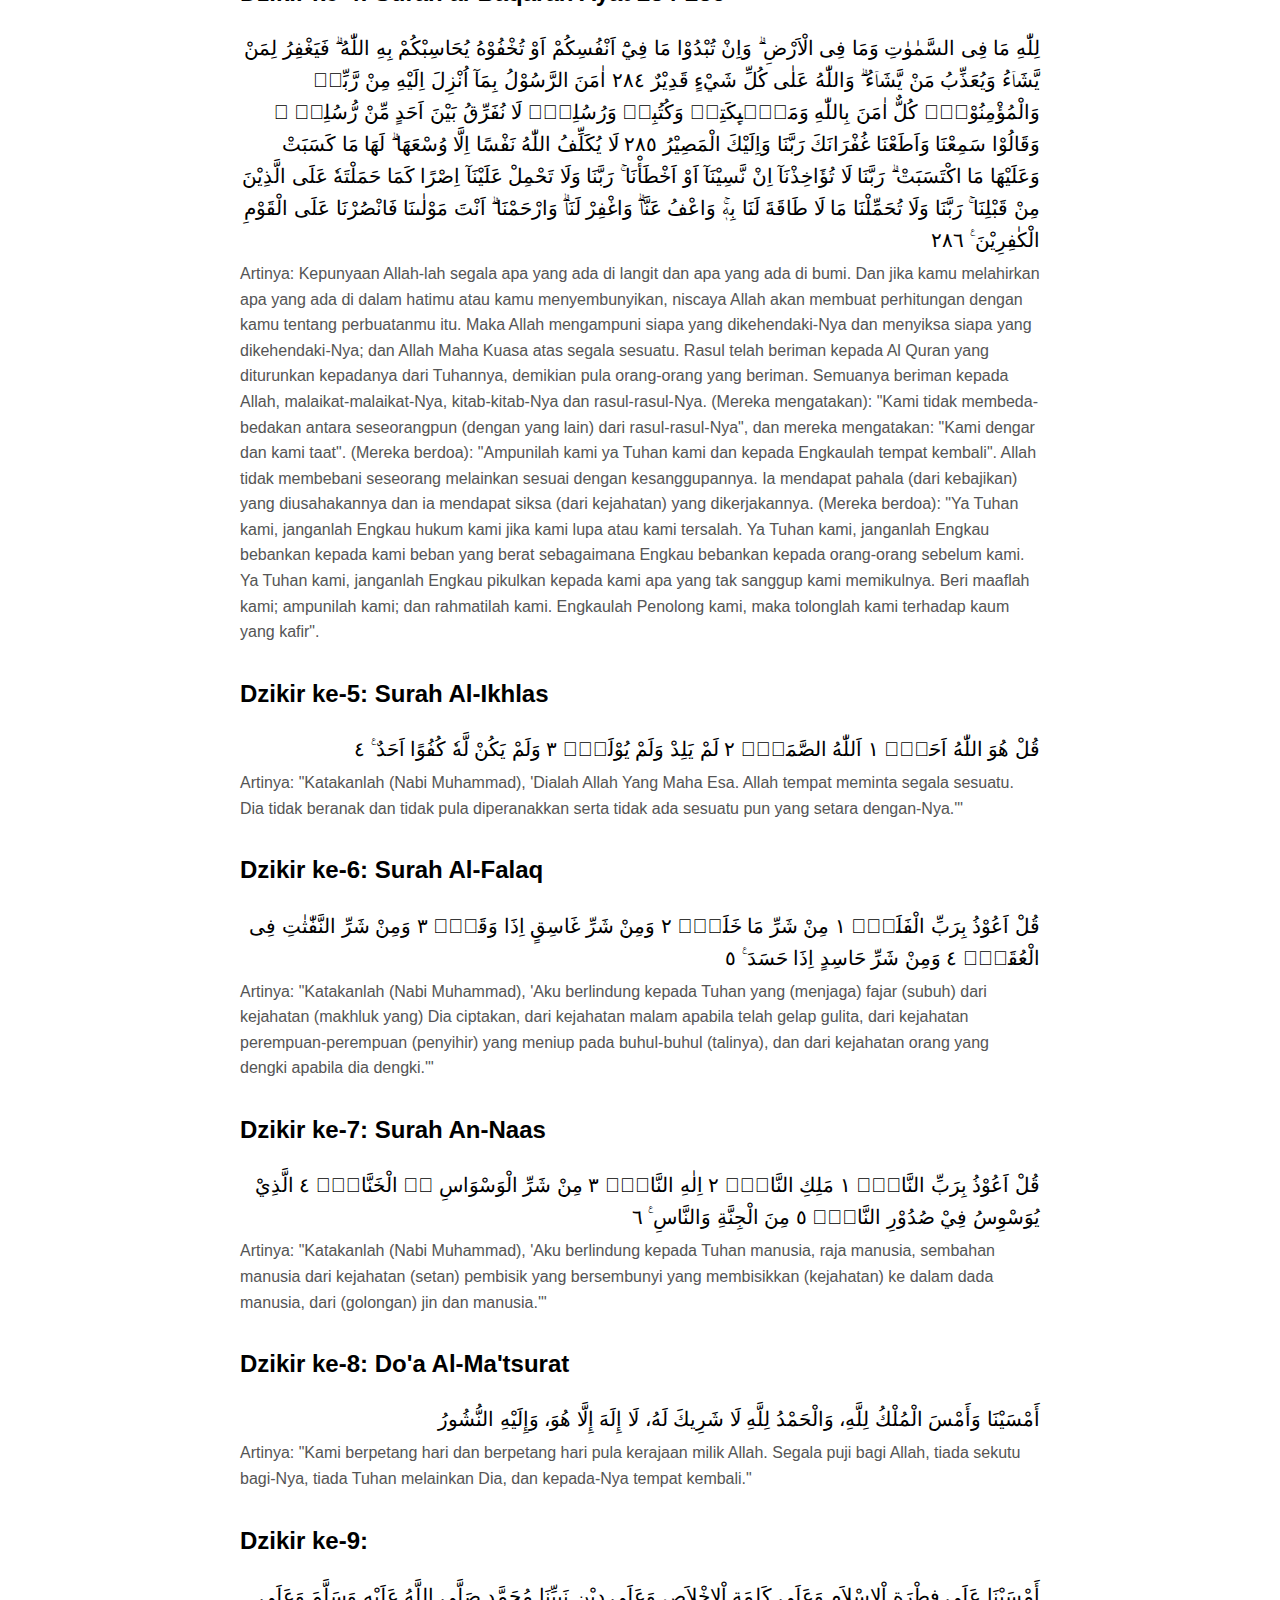
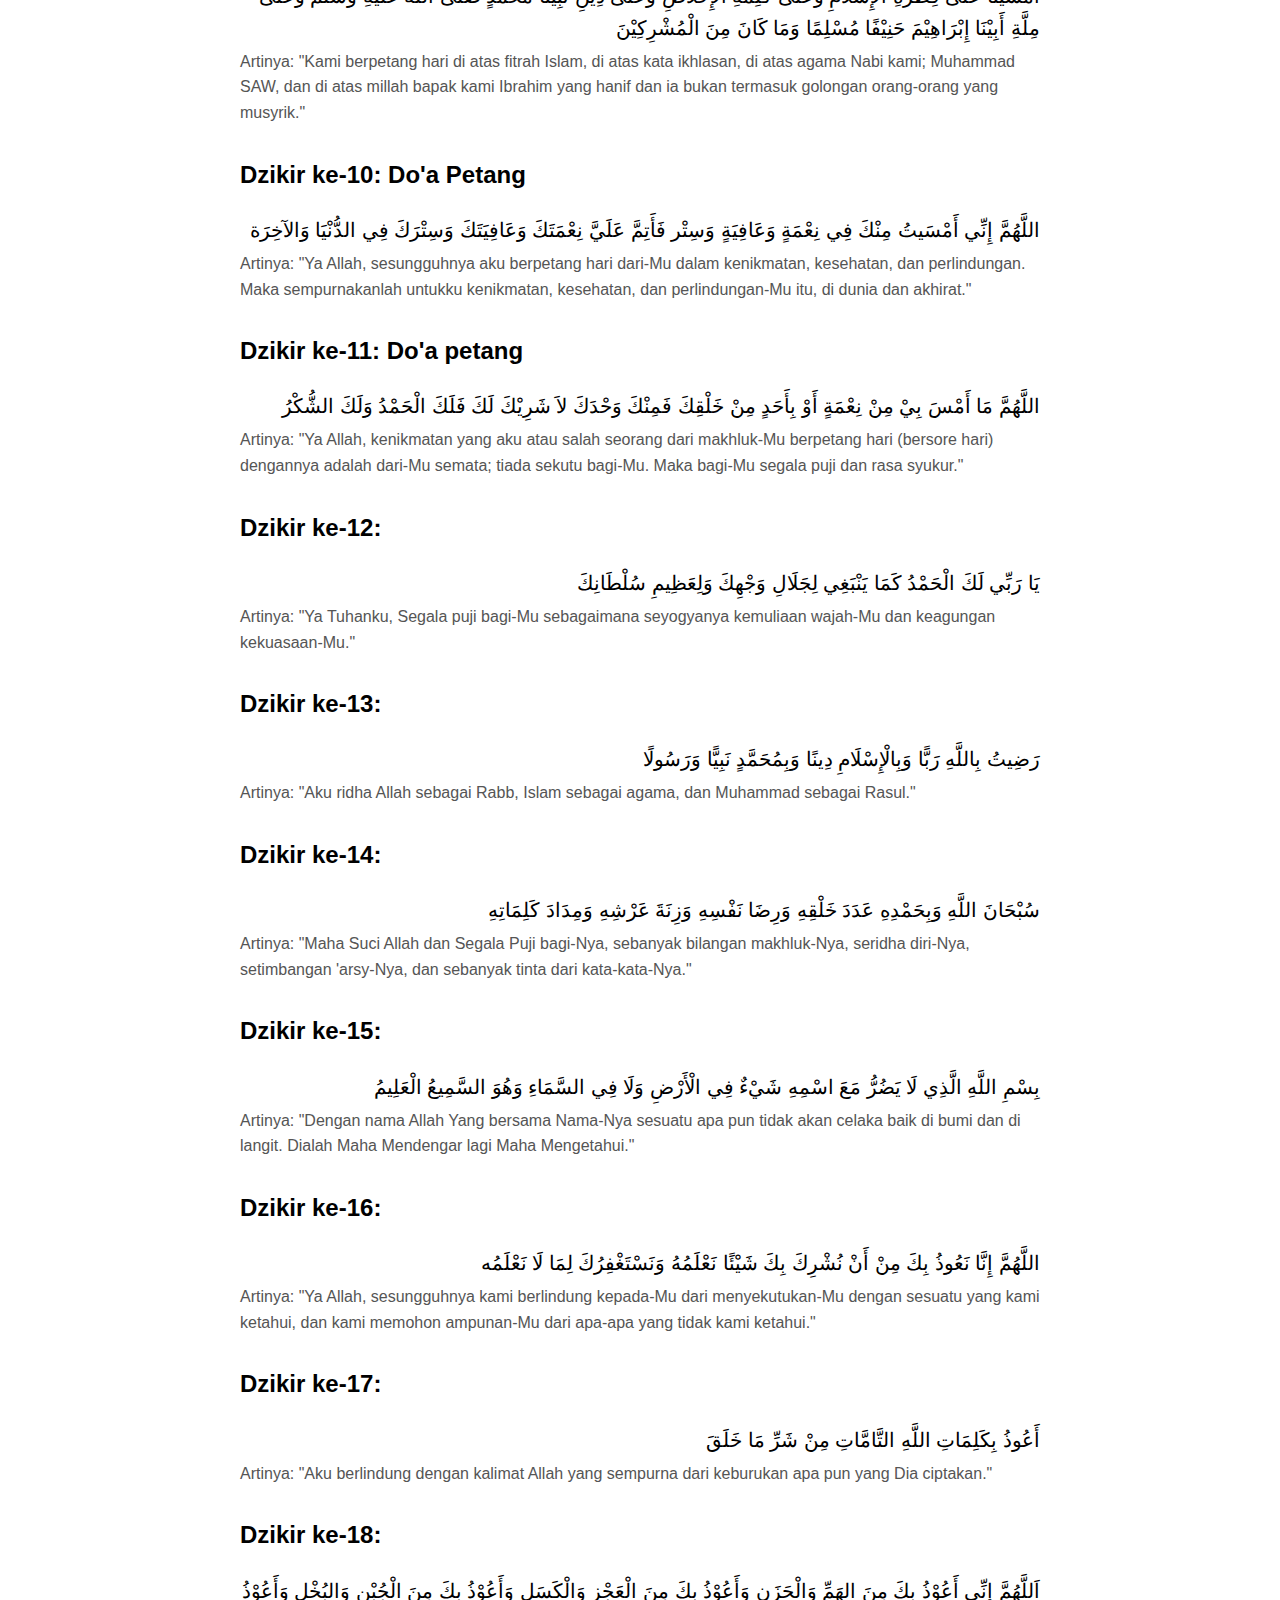
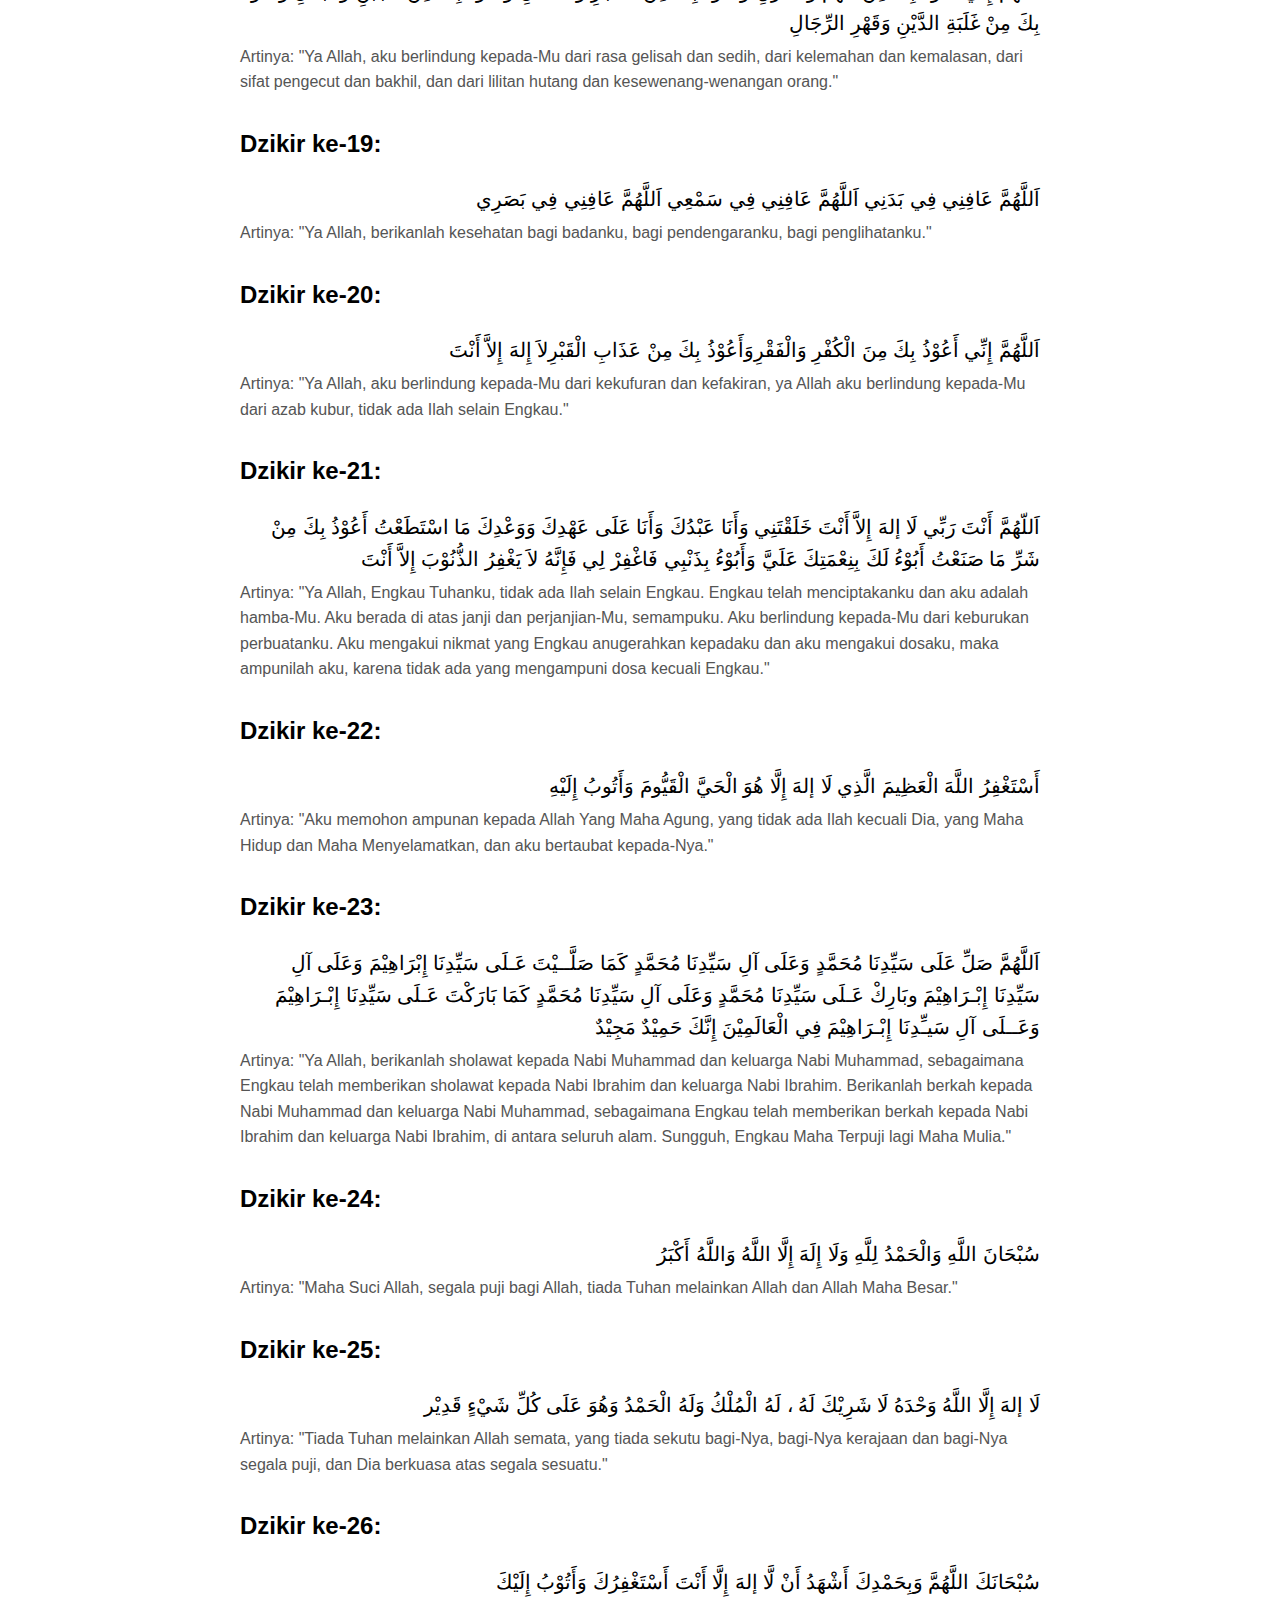
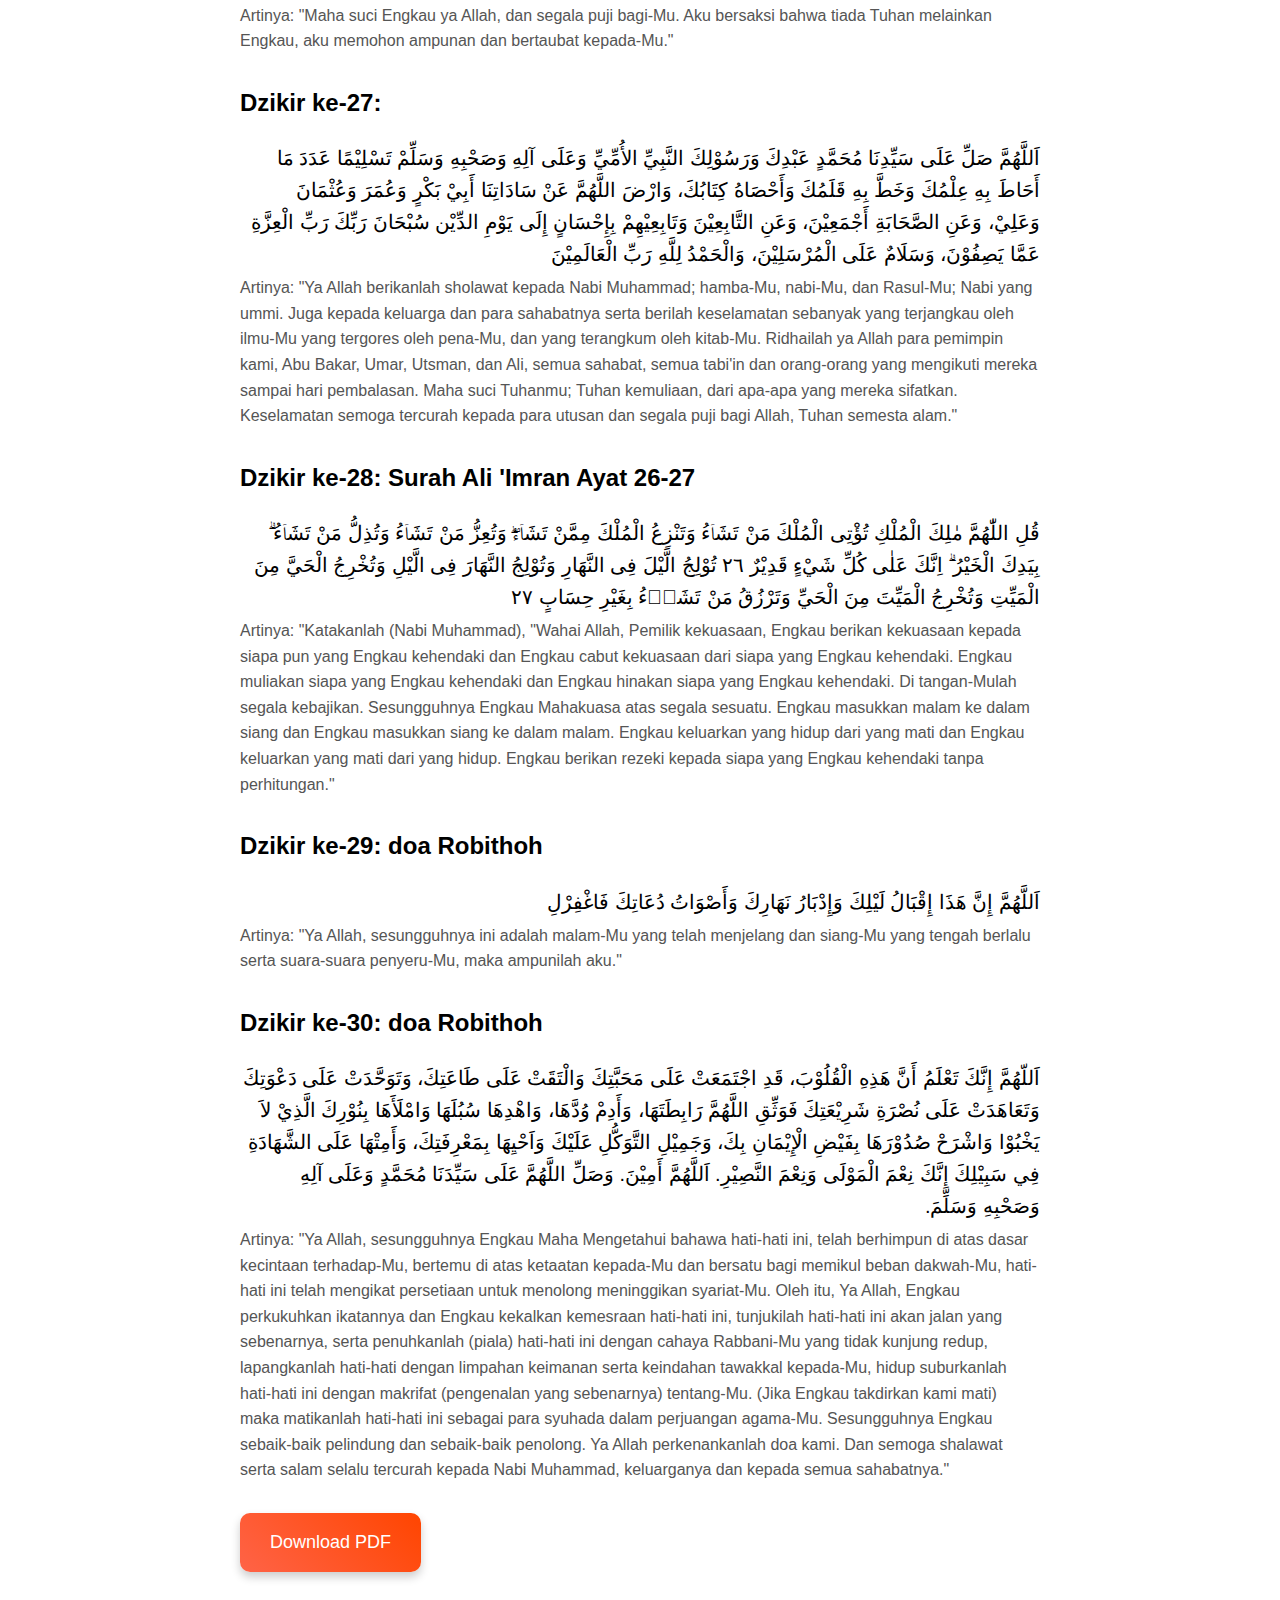
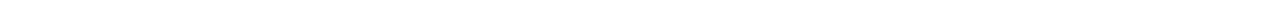
<file: dzikirpetang.html>
<!DOCTYPE html>
<html lang="en">
<head>
<meta charset="UTF-8">
<meta name="viewport" content="width=device-width, initial-scale=1.0">
<title>Dzikir Petang</title>
<style>
  body {
    font-family: Arial, sans-serif;
    line-height: 1.6;
    padding: 20px;
    max-width: 800px;
    margin: auto;
  }
  h1 {
    text-align: center;
    margin-bottom: 20px;
  }
  .dzikir {
    margin-bottom: 30px;
  }
  .arabic {
    font-family: Arial, sans-serif;
    direction: rtl;
    text-align: right;
    font-size: 20px;
  }
  .translation {
    font-size: 16px;
    margin-top: 5px;
    color: #555;
  }

  .download-btn {
    display: inline-block;
    padding: 15px 30px;
    background: linear-gradient(45deg, #FF6347, #FF4500); /* Gradasi merah */
    color: #fff;
    text-decoration: none;
    border: none;
    border-radius: 10px;
    margin-bottom: 20px;
    font-size: 18px;
    cursor: pointer;
    transition: background 0.3s ease, transform 0.2s ease;
    transform: translateY(0);
    box-shadow: 0 5px 10px rgba(0, 0, 0, 0.2);
  }
  .download-btn:hover {
    background: linear-gradient(45deg, #FF4500, #FF6347); /* Warna berubah saat dihover */
    transform: translateY(-5px);
  }
/* Responsive Design */
@media screen and (max-width: 768px) {
    .border-box {
        margin: 0;
        padding: 10px;
        border-radius: 0;
        box-shadow: none;
    }

    .button-section {
        margin: 10px 0;
    }

    .button {
        padding: 12px 24px;
        font-size: 16px;
    }

    .footer {
        font-size: 14px;
    }
    .download-btn {
      padding: 12px 25px;
      font-size: 16px;
    }
}

@media screen and (max-width: 480px) {
    .border-box {
        margin: 0;
        padding: 10px;
        border-radius: 0;
        box-shadow: none;
    }

    .header {
        margin-bottom: 10px;
    }

    .title {
        font-size: 20px;
    }

    .button {
        padding: 10px 20px;
        font-size: 14px;
    }

    .footer {
        font-size: 12px;
    }
    .download-btn {
      padding: 10px 20px;
      font-size: 14px;
    }
}

</style>
</head>
<body>
    <h1>Dzikir Petang</h1>

    <div class="dzikir">
        <div class="dzikir">
            <h2>Dzikir:</h2>
            <div class="arabic">
                أَعُوذُ بِاللَّهِ السَّمِيعِ الْعَلِيمِ مِنْ الشَّيْطَانِ الرَّجِيمِ            
            </div>
            <div class="translation">
                Artinya: Aku berlindung kepada Allah, Dzat Yang Maha Mendengar lagi Maha Mengetahui, dari godaan syaitan yang terkutuk.
            </div>
        </div>
        
        <h2>Dzikir ke-1: Surah al-Fatihah</h2>
        <div class="arabic">
            بِسْمِ اللّٰهِ الرَّحْمٰنِ الرَّحِيْمِ ١
            اَلْحَمْدُ لِلّٰهِ رَبِّ الْعٰلَمِيْنَۙ ٢
            الرَّحْمٰنِ الرَّحِيْمِۙ ٣
            مٰلِكِ يَوْمِ الدِّيْنِۗ ٤
            اِيَّاكَ نَعْبُدُ وَاِيَّاكَ نَسْتَعِيْنُۗ ٥
            اِهْدِنَا الصِّرَاطَ الْمُسْتَقِيْمَۙ ٦
            صِرَاطَ الَّذِيْنَ اَنْعَمْتَ عَلَيْهِمْ ەۙ غَيْرِ الْمَغْضُوْبِ عَلَيْهِمْ وَلَا الضَّاۤلِّيْنَ ࣖ ٧
        </div>
        <div class="translation">
            Artinya: Dengan nama Allah Yang Maha Pengasih lagi Maha Penyayang. Segala puji bagi Allah, Tuhan semesta alam Yang Maha Pengasih lagi Maha Penyayang, Pemilik hari Pembalasan. Hanya kepada Engkaulah kami menyembah dan hanya kepada Engkaulah kami memohon pertolongan. Bimbinglah kami ke jalan yang lurus (yaitu) jalan orang-orang yang telah Engkau beri nikmat, bukan (jalan) mereka yang dimurkai dan bukan (pula jalan) orang-orang yang sesat.
        </div>
    </div>

    <div class="dzikir">
        <h2>Dzikir ke-2: Surah al-Baqarah Ayat 1-5</h2>
        <div class="arabic">
            الۤمّۤ ۚ ١
            ذٰلِكَ الْكِتٰبُ لَا رَيْبَ ۛ فِيْهِ ۛ هُدًى لِّلْمُتَّقِيْنَۙ ٢
            الَّذِيْنَ يُؤْمِنُوْنَ بِالْغَيْبِ وَيُقِيْمُوْنَ الصَّلٰوةَ وَمِمَّا رَزَقْنٰهُمْ يُنْفِقُوْنَ ۙ ٣
            وَالَّذِيْنَ يُؤْمِنُوْنَ بِمَآ اُنْزِلَ اِلَيْكَ وَمَآ اُنْزِلَ مِنْ قَبْلِكَ ۚ وَبِالْاٰخِرَةِ هُمْ يُوْقِنُوْنَۗ ٤
            اُولٰۤىِٕكَ عَلٰى هُدًى مِّنْ رَّبِّهِمْ ۙ وَاُولٰۤىِٕكَ هُمُ الْمُفْلِحُوْنَ ٥
        </div>
        <div class="translation">
            Artinya: Alif Lām Mīm Kitab (Al-Qur'an) ini tidak ada keraguan di dalamnya; (ia merupakan) petunjuk bagi orang-orang yang bertakwa, (yaitu) orang-orang yang beriman pada yang gaib, menegakkan salat, dan menginfakkan sebagian rezeki yang Kami anugerahkan kepada mereka, dan mereka yang beriman pada (Al-Qur'an) yang diturunkan kepadamu (Nabi Muhammad) dan (kitab-kitab suci) yang telah diturunkan sebelum engkau dan mereka yakin akan adanya akhirat. Merekalah yang mendapat petunjuk dari Tuhannya dan mereka itulah orang-orang yang beruntung.
        </div>
    </div>
    
    <div class="dzikir">
        <h2>Dzikir ke-3: Surah al-Baqarah Ayat 255-257</h2>
        <div class="arabic">
            اَللّٰهُ لَآ اِلٰهَ اِلَّا هُوَۚ اَلْحَيُّ الْقَيُّوْمُ ەۚ لَا تَأْخُذُهٗ سِنَةٌ وَّلَا نَوْمٌۗ لَهٗ مَا فِى السَّمٰوٰتِ وَمَا فِى الْاَرْضِۗ مَنْ ذَا الَّذِيْ يَشْفَعُ عِنْدَهٗٓ اِلَّا بِاِذْنِهٖۗ يَعْلَمُ مَا بَيْنَ اَيْدِيْهِمْ وَمَا خَلْفَهُمْۚ وَلَا يُحِيْطُوْنَ بِشَيْءٍ مِّنْ عِلْمِهٖٓ اِلَّا بِمَا شَاۤءَۚ وَسِعَ كُرْسِيُّهُ السَّمٰوٰتِ وَالْاَرْضَۚ وَلَا يَـُٔوْدُهٗ حِفْظُهُمَاۚ وَهُوَ الْعَلِيُّ الْعَظِيْمُ ٢٥٥
            لَآ اِكْرَاهَ فِى الدِّيْنِۗ قَدْ تَّبَيَّنَ الرُّشْدُ مِنَ الْغَيِّ ۚ فَمَنْ يَّكْفُرْ بِالطَّاغُوْتِ وَيُؤْمِنْۢ بِاللّٰهِ فَقَدِ اسْتَمْسَكَ بِالْعُرْوَةِ الْوُثْقٰى لَا انْفِصَامَ لَهَا ۗوَاللّٰهُ سَمِيْعٌ عَلِيْمٌ ٢٥٦
            اَللّٰهُ وَلِيُّ الَّذِيْنَ اٰمَنُوْا يُخْرِجُهُمْ مِّنَ الظُّلُمٰتِ اِلَى النُّوْرِۗ وَالَّذِيْنَ كَفَرُوْٓا اَوْلِيَاۤؤُهُمُ الطَّاغُوْتُ يُخْرِجُوْنَهُمْ مِّنَ النُّوْرِ اِلَى الظُّلُمٰتِۗ اُولٰۤىِٕكَ اَصْحٰبُ النَّارِۚ هُمْ فِيْهَا خٰلِدُوْنَ ࣖ ٢٥٧
        </div>
        <div class="translation">
            Artinya: Allah, tidak ada tuhan selain Dia, Yang Mahahidup lagi terus-menerus mengurus (makhluk-Nya). Dia tidak dilanda oleh kantuk dan tidak (pula) oleh tidur. Milik-Nyalah apa yang ada di langit dan apa yang ada di bumi. Tidak ada yang dapat memberi syafaat di sisi-Nya tanpa izin-Nya. Dia mengetahui apa yang ada di hadapan mereka dan apa yang ada di belakang mereka. Mereka tidak mengetahui sesuatu apa pun dari ilmu-Nya, kecuali apa yang Dia kehendaki. Kursi-Nya (ilmu dan kekuasaan-Nya) meliputi langit dan bumi. Dia tidak merasa berat memelihara keduanya. Dialah yang Mahatinggi lagi Mahaagung.
            Tidak ada paksaan dalam (menganut) agama (Islam). Sungguh, telah jelas jalan yang benar dari jalan yang sesat. Siapa yang ingkar kepada tagut dan beriman kepada Allah sungguh telah berpegang teguh pada tali yang sangat kuat yang tidak akan putus. Allah Maha Mendengar lagi Maha Mengetahui.
            Allah adalah pelindung orang-orang yang beriman. Dia mengeluarkan mereka dari aneka kegelapan menuju cahaya (iman). Sedangkan orang-orang yang kufur, pelindung-pelindung mereka adalah tagut. Mereka (tagut) mengeluarkan mereka (orang-orang kafir itu) dari cahaya menuju aneka kegelapan. Mereka itulah para penghuni neraka. Mereka kekal di dalamnya.
        </div>
    </div>
    
    <div class="dzikir">
        <h2>Dzikir ke-4: Surah al-Baqarah Ayat 284-286</h2>
        <div class="arabic">
            لِلّٰهِ مَا فِى السَّمٰوٰتِ وَمَا فِى الْاَرْضِ ۗ وَاِنْ تُبْدُوْا مَا فِيْٓ اَنْفُسِكُمْ اَوْ تُخْفُوْهُ يُحَاسِبْكُمْ بِهِ اللّٰهُ ۗ فَيَغْفِرُ لِمَنْ يَّشَاۤءُ وَيُعَذِّبُ مَنْ يَّشَاۤءُ ۗ وَاللّٰهُ عَلٰى كُلِّ شَيْءٍ قَدِيْرٌ ٢٨٤
            اٰمَنَ الرَّسُوْلُ بِمَآ اُنْزِلَ اِلَيْهِ مِنْ رَّبِّهٖ وَالْمُؤْمِنُوْنَۗ كُلٌّ اٰمَنَ بِاللّٰهِ وَمَلٰۤىِٕكَتِهٖ وَكُتُبِهٖ وَرُسُلِهٖۗ لَا نُفَرِّقُ بَيْنَ اَحَدٍ مِّنْ رُّسُلِهٖ ۗ وَقَالُوْا سَمِعْنَا وَاَطَعْنَا غُفْرَانَكَ رَبَّنَا وَاِلَيْكَ الْمَصِيْرُ ٢٨٥
            لَا يُكَلِّفُ اللّٰهُ نَفْسًا اِلَّا وُسْعَهَا ۗ لَهَا مَا كَسَبَتْ وَعَلَيْهَا مَا اكْتَسَبَتْ ۗ رَبَّنَا لَا تُؤَاخِذْنَآ اِنْ نَّسِيْنَآ اَوْ اَخْطَأْنَا ۚ رَبَّنَا وَلَا تَحْمِلْ عَلَيْنَآ اِصْرًا كَمَا حَمَلْتَهٗ عَلَى الَّذِيْنَ مِنْ قَبْلِنَا ۚ رَبَّنَا وَلَا تُحَمِّلْنَا مَا لَا طَاقَةَ لَنَا بِهٖۚ وَاعْفُ عَنَّاۗ وَاغْفِرْ لَنَاۗ وَارْحَمْنَا ۗ اَنْتَ مَوْلٰىنَا فَانْصُرْنَا عَلَى الْقَوْمِ الْكٰفِرِيْنَ ࣖ ٢٨٦
        </div>
        <div class="translation">
            Artinya: Kepunyaan Allah-lah segala apa yang ada di langit dan apa yang ada di bumi. Dan jika kamu melahirkan apa yang ada di dalam hatimu atau kamu menyembunyikan, niscaya Allah akan membuat perhitungan dengan kamu tentang perbuatanmu itu. Maka Allah mengampuni siapa yang dikehendaki-Nya dan menyiksa siapa yang dikehendaki-Nya; dan Allah Maha Kuasa atas segala sesuatu.
            Rasul telah beriman kepada Al Quran yang diturunkan kepadanya dari Tuhannya, demikian pula orang-orang yang beriman. Semuanya beriman kepada Allah, malaikat-malaikat-Nya, kitab-kitab-Nya dan rasul-rasul-Nya. (Mereka mengatakan): "Kami tidak membeda-bedakan antara seseorangpun (dengan yang lain) dari rasul-rasul-Nya", dan mereka mengatakan: "Kami dengar dan kami taat". (Mereka berdoa): "Ampunilah kami ya Tuhan kami dan kepada Engkaulah tempat kembali".
            Allah tidak membebani seseorang melainkan sesuai dengan kesanggupannya. Ia mendapat pahala (dari kebajikan) yang diusahakannya dan ia mendapat siksa (dari kejahatan) yang dikerjakannya. (Mereka berdoa): "Ya Tuhan kami, janganlah Engkau hukum kami jika kami lupa atau kami tersalah. Ya Tuhan kami, janganlah Engkau bebankan kepada kami beban yang berat sebagaimana Engkau bebankan kepada orang-orang sebelum kami. Ya Tuhan kami, janganlah Engkau pikulkan kepada kami apa yang tak sanggup kami memikulnya. Beri maaflah kami; ampunilah kami; dan rahmatilah kami. Engkaulah Penolong kami, maka tolonglah kami terhadap kaum yang kafir".
        </div>
    </div>

    <div class="dzikir">
        <h2>Dzikir ke-5: Surah Al-Ikhlas</h2>
        <div class="arabic">
            قُلْ هُوَ اللّٰهُ اَحَدٌۚ ١ اَللّٰهُ الصَّمَدُۚ ٢ لَمْ يَلِدْ وَلَمْ يُوْلَدْۙ ٣ وَلَمْ يَكُنْ لَّهٗ كُفُوًا اَحَدٌ ࣖ ٤
        </div>
        <div class="translation">
            Artinya: "Katakanlah (Nabi Muhammad), 'Dialah Allah Yang Maha Esa. Allah tempat meminta segala sesuatu. Dia tidak beranak dan tidak pula diperanakkan serta tidak ada sesuatu pun yang setara dengan-Nya.'"
        </div>
    </div>
    
    <div class="dzikir">
        <h2>Dzikir ke-6: Surah Al-Falaq</h2>
        <div class="arabic">
            قُلْ اَعُوْذُ بِرَبِّ الْفَلَقِۙ ١ مِنْ شَرِّ مَا خَلَقَۙ ٢ وَمِنْ شَرِّ غَاسِقٍ اِذَا وَقَبَۙ ٣ وَمِنْ شَرِّ النَّفّٰثٰتِ فِى الْعُقَدِۙ ٤ وَمِنْ شَرِّ حَاسِدٍ اِذَا حَسَدَ ࣖ ٥
        </div>
        <div class="translation">
            Artinya: "Katakanlah (Nabi Muhammad), 'Aku berlindung kepada Tuhan yang (menjaga) fajar (subuh) dari kejahatan (makhluk yang) Dia ciptakan, dari kejahatan malam apabila telah gelap gulita, dari kejahatan perempuan-perempuan (penyihir) yang meniup pada buhul-buhul (talinya), dan dari kejahatan orang yang dengki apabila dia dengki.'"
        </div>
    </div>
    
    <div class="dzikir">
        <h2>Dzikir ke-7: Surah An-Naas</h2>
        <div class="arabic">
            قُلْ اَعُوْذُ بِرَبِّ النَّاسِۙ ١ مَلِكِ النَّاسِۙ ٢ اِلٰهِ النَّاسِۙ ٣ مِنْ شَرِّ الْوَسْوَاسِ ەۙ الْخَنَّاسِۖ ٤ الَّذِيْ يُوَسْوِسُ فِيْ صُدُوْرِ النَّاسِۙ ٥ مِنَ الْجِنَّةِ وَالنَّاسِ ࣖ ٦
        </div>
        <div class="translation">
            Artinya: "Katakanlah (Nabi Muhammad), 'Aku berlindung kepada Tuhan manusia, raja manusia, sembahan manusia dari kejahatan (setan) pembisik yang bersembunyi yang membisikkan (kejahatan) ke dalam dada manusia, dari (golongan) jin dan manusia.'"
        </div>
    </div>
    
    <div class="dzikir">
        <h2>Dzikir ke-8: Do'a Al-Ma'tsurat</h2>
        <div class="arabic">
            أَمْسَيْنَا وَأَمْسَ الْمُلْكُ لِلَّهِ، وَالْحَمْدُ لِلَّهِ لَا شَرِيكَ لَهُ، لَا إِلَهَ إِلَّا هُوَ، وَإِلَيْهِ النُّشُورُ
        </div>
        <div class="translation">
            Artinya: "Kami berpetang hari dan berpetang hari pula kerajaan milik Allah. Segala puji bagi Allah, tiada sekutu bagi-Nya, tiada Tuhan melainkan Dia, dan kepada-Nya tempat kembali."
        </div>
    </div>
    
    <div class="dzikir">
        <h2>Dzikir ke-9:</h2>
        <div class="arabic">
أَمْسَيْنَا عَلَى فِطْرَةِ اْلإِسْلاَمِ وَعَلَى كَلِمَةِ اْلإِخْلاَصِ وَعَلَى دِيْنِ نَبِيِّنَا مُحَمَّدٍ صَلَّى اللَّهُ عَلَيْهِ وَسَلَّمَ وَعَلَى مِلَّةِ أَبِيْنَا إِبْرَاهِيْمَ حَنِيْفًا مُسْلِمًا وَمَا كَانَ مِنَ الْمُشْرِكِيْنَ
        </div>
        <div class="translation">
            Artinya: "Kami berpetang hari di atas fitrah Islam, di atas kata ikhlasan, di atas agama Nabi kami; Muhammad SAW, dan di atas millah bapak kami Ibrahim yang hanif dan ia bukan termasuk golongan orang-orang yang musyrik."
        </div>
    </div>
    
    <div class="dzikir">
        <h2>Dzikir ke-10: Do'a Petang</h2>
        <div class="arabic">
            اللَّهُمَّ إِنِّي أَمْسَيتُ مِنْكَ فِي نِعْمَةٍ وَعَافِيَةٍ وَسِتْر فَأَتِمَّ عَلَيَّ نِعْمَتَكَ وَعَافِيَتَكَ وَسِتْرَكَ فِي الدُّنْيَا وَالآخِرَة
        </div>
        <div class="translation">
            Artinya: "Ya Allah, sesungguhnya aku berpetang hari dari-Mu dalam kenikmatan, kesehatan, dan perlindungan. Maka sempurnakanlah untukku kenikmatan, kesehatan, dan perlindungan-Mu itu, di dunia dan akhirat."
        </div>
    </div>
    
    <div class="dzikir">
        <h2>Dzikir ke-11: Do'a petang</h2>
        <div class="arabic">
            اللَّهُمَّ مَا أَمْسَ بِيْ مِنْ نِعْمَةٍ أَوْ بِأَحَدٍ مِنْ خَلْقِكَ فَمِنْكَ وَحْدَكَ لاَ شَرِيْكَ لَكَ فَلَكَ الْحَمْدُ وَلَكَ الشُّكْرُ
        </div>
        <div class="translation">
            Artinya: "Ya Allah, kenikmatan yang aku atau salah seorang dari makhluk-Mu berpetang hari (bersore hari) dengannya adalah dari-Mu semata; tiada sekutu bagi-Mu. Maka bagi-Mu segala puji dan rasa syukur."
        </div>
    </div>
    
    <div class="dzikir">
        <h2>Dzikir ke-12:</h2>
        <div class="arabic">
            يَا رَبِّي لَكَ الْحَمْدُ كَمَا يَنْبَغِي لِجَلَالِ وَجْهِكَ وَلِعَظِيمِ سُلْطَانِكَ
        </div>
        <div class="translation">
            Artinya: "Ya Tuhanku, Segala puji bagi-Mu sebagaimana seyogyanya kemuliaan wajah-Mu dan keagungan kekuasaan-Mu."
        </div>
    </div>
    
    <div class="dzikir">
        <h2>Dzikir ke-13:</h2>
        <div class="arabic">
            رَضِيتُ بِاللَّهِ رَبًّا وَبِالْإِسْلَامِ دِينًا وَبِمُحَمَّدٍ نَبِيًّا وَرَسُولًا
        </div>
        <div class="translation">
            Artinya: "Aku ridha Allah sebagai Rabb, Islam sebagai agama, dan Muhammad sebagai Rasul."
        </div>
    </div>
    
    <div class="dzikir">
        <h2>Dzikir ke-14:</h2>
        <div class="arabic">
            سُبْحَانَ اللَّهِ وَبِحَمْدِهِ عَدَدَ خَلْقِهِ وَرِضَا نَفْسِهِ وَزِنَةَ عَرْشِهِ وَمِدَادَ كَلِمَاتِهِ
        </div>
        <div class="translation">
            Artinya: "Maha Suci Allah dan Segala Puji bagi-Nya, sebanyak bilangan makhluk-Nya, seridha diri-Nya, setimbangan 'arsy-Nya, dan sebanyak tinta dari kata-kata-Nya."
        </div>
    </div>
    
    <div class="dzikir">
        <h2>Dzikir ke-15:</h2>
        <div class="arabic">
            بِسْمِ اللَّهِ الَّذِي لَا يَضُرُّ مَعَ اسْمِهِ شَيْءٌ فِي الْأَرْضِ وَلَا فِي السَّمَاءِ وَهُوَ السَّمِيعُ الْعَلِيمُ
        </div>
        <div class="translation">
            Artinya: "Dengan nama Allah Yang bersama Nama-Nya sesuatu apa pun tidak akan celaka baik di bumi dan di langit. Dialah Maha Mendengar lagi Maha Mengetahui."
        </div>
    </div>
    
    <div class="dzikir">
        <h2>Dzikir ke-16:</h2>
        <div class="arabic">
            اللَّهُمَّ إِنَّا نَعُوذُ بِكَ مِنْ أَنْ نُشْرِكَ بِكَ شَيْئًا نَعْلَمُهُ وَنَسْتَغْفِرُكَ لِمَا لَا نَعْلَمُه
        </div>
        <div class="translation">
            Artinya: "Ya Allah, sesungguhnya kami berlindung kepada-Mu dari menyekutukan-Mu dengan sesuatu yang kami ketahui, dan kami memohon ampunan-Mu dari apa-apa yang tidak kami ketahui."
        </div>
    </div>
    
    <div class="dzikir">
        <h2>Dzikir ke-17:</h2>
        <div class="arabic">
            أَعُوذُ بِكَلِمَاتِ اللَّهِ التَّامَّاتِ مِنْ شَرِّ مَا خَلَقَ
        </div>
        <div class="translation">
            Artinya: "Aku berlindung dengan kalimat Allah yang sempurna dari keburukan apa pun yang Dia ciptakan."
        </div>
    </div>

    <div class="dzikir">
        <h2>Dzikir ke-18:</h2>
        <div class="arabic">
            اَللَّهُمَّ إِنِّي أَعُوْذُ بِكَ مِنَ الهَمِّ وَالْحَزَنِ وَأَعُوْذُ بِكَ مِنَ الْعَجْزِ وَالْكَسَلِ وَأَعُوْذُ بِكَ مِنَ الْجُبْنِ وَالبُخْلِ وَأَعُوْذُ بِكَ مِنْ غَلَبَةِ الدَّيْنِ وَقَهْرِ الرِّجَالِ
        </div>
        <div class="translation">
            Artinya: "Ya Allah, aku berlindung kepada-Mu dari rasa gelisah dan sedih, dari kelemahan dan kemalasan, dari sifat pengecut dan bakhil, dan dari lilitan hutang dan kesewenang-wenangan orang."
        </div>
    </div>
    
    <div class="dzikir">
        <h2>Dzikir ke-19:</h2>
        <div class="arabic">
            اَللَّهُمَّ عَافِنِي فِي بَدَنِي اَللَّهُمَّ عَافِنِي فِي سَمْعِي اَللَّهُمَّ عَافِنِي فِي بَصَرِي
        </div>
        <div class="translation">
            Artinya: "Ya Allah, berikanlah kesehatan bagi badanku, bagi pendengaranku, bagi penglihatanku."
        </div>
    </div>
    
    <div class="dzikir">
        <h2>Dzikir ke-20:</h2>
        <div class="arabic">
            اَللَّهُمَّ إِنِّي أَعُوْذُ بِكَ مِنَ الْكُفْرِ وَالْفَقْرِوَأَعُوْذُ بِكَ مِنْ عَذَابِ الْقَبْرِلاَ إِلهَ إِلاَّ أَنْتَ
        </div>
        <div class="translation">
            Artinya: "Ya Allah, aku berlindung kepada-Mu dari kekufuran dan kefakiran, ya Allah aku berlindung kepada-Mu dari azab kubur, tidak ada Ilah selain Engkau."
        </div>
    </div>
    
    <div class="dzikir">
        <h2>Dzikir ke-21:</h2>
        <div class="arabic">
            اَللّهُمَّ أَنْتَ رَبِّي لَا إلهَ إِلاَّ أَنْتَ خَلَقْتَنِي وَأَنَا عَبْدُكَ وَأَنَا عَلَى عَهْدِكَ وَوَعْدِكَ مَا اسْتَطَعْتُ أَعُوْذُ بِكَ مِنْ شَرِّ مَا صَنَعْتُ أَبُوْءُ لَكَ بِنِعْمَتِكَ عَلَيَّ وَأَبُوْءُ بِذَنْبِي فَاغْفِرْ لِي فَإِنَّهُ لاَ يَغْفِرُ الذُّنُوْبَ إِلاَّ أَنْتَ
        </div>
        <div class="translation">
            Artinya: "Ya Allah, Engkau Tuhanku, tidak ada Ilah selain Engkau. Engkau telah menciptakanku dan aku adalah hamba-Mu. Aku berada di atas janji dan perjanjian-Mu, semampuku. Aku berlindung kepada-Mu dari keburukan perbuatanku. Aku mengakui nikmat yang Engkau anugerahkan kepadaku dan aku mengakui dosaku, maka ampunilah aku, karena tidak ada yang mengampuni dosa kecuali Engkau."
        </div>
    </div>
    
    <div class="dzikir">
        <h2>Dzikir ke-22:</h2>
        <div class="arabic">
            أَسْتَغْفِرُ اللَّهَ الْعَظِيمَ الَّذِي لَا إلهَ إِلَّا هُوَ الْحَيَّ الْقَيُّومَ وَأَتُوبُ إِلَيْهِ
        </div>
        <div class="translation">
            Artinya: "Aku memohon ampunan kepada Allah Yang Maha Agung, yang tidak ada Ilah kecuali Dia, yang Maha Hidup dan Maha Menyelamatkan, dan aku bertaubat kepada-Nya."
        </div>
    </div>
    
    <div class="dzikir">
        <h2>Dzikir ke-23:</h2>
        <div class="arabic">
            اَللَّهُمَّ صَلِّ عَلَى سَيِّدِنَا مُحَمَّدٍ وَعَلَى آلِ سَيِّدِنَا مُحَمَّدٍ كَمَا صَلَّــيْتَ عَـلَى سَيِّدِنَا إِبْرَاهِيْمَ وَعَلَى آلِ سَيِّدِنَا إِبْـرَاهِيْمَ وبَارِكْ عَـلَى سَيِّدِنَا مُحَمَّدٍ وَعَلَى آلِ سَيِّدِنَا مُحَمَّدٍ كَمَا بَارَكْتَ عَـلَى سَيِّدِنَا إِبْـرَاهِيْمَ وَعَــلَى آلِ سَيـِّدِنَا إِبْـرَاهِيْمَ فِي الْعَالَمِيْنَ إِنَّكَ حَمِيْدٌ مَجِيْدٌ
        </div>
        <div class="translation">
            Artinya: "Ya Allah, berikanlah sholawat kepada Nabi Muhammad dan keluarga Nabi Muhammad, sebagaimana Engkau telah memberikan sholawat kepada Nabi Ibrahim dan keluarga Nabi Ibrahim. Berikanlah berkah kepada Nabi Muhammad dan keluarga Nabi Muhammad, sebagaimana Engkau telah memberikan berkah kepada Nabi Ibrahim dan keluarga Nabi Ibrahim, di antara seluruh alam. Sungguh, Engkau Maha Terpuji lagi Maha Mulia."
        </div>
    </div>

    <div class="dzikir">
    <h2>Dzikir ke-24:</h2>
    <div class="arabic">
        سُبْحَانَ اللَّهِ وَالْحَمْدُ لِلَّهِ وَلَا إِلَهَ إِلَّا اللَّهُ وَاللَّهُ أَكْبَرُ
    </div>
    <div class="translation">
        Artinya: "Maha Suci Allah, segala puji bagi Allah, tiada Tuhan melainkan Allah dan Allah Maha Besar."
    </div>
</div>

<div class="dzikir">
    <h2>Dzikir ke-25:</h2>
    <div class="arabic">
        لَا إلهَ إِلَّا اللَّهُ وَحْدَهُ لَا شَرِيْكَ لَهُ ، لَهُ الْمُلْكُ وَلَهُ الْحَمْدُ وَهُوَ عَلَى كُلِّ شَيْءٍ قَدِيْر
    </div>
    <div class="translation">
        Artinya: "Tiada Tuhan melainkan Allah semata, yang tiada sekutu bagi-Nya, bagi-Nya kerajaan dan bagi-Nya segala puji, dan Dia berkuasa atas segala sesuatu."
    </div>
</div>

<div class="dzikir">
    <h2>Dzikir ke-26:</h2>
    <div class="arabic">
        سُبْحَانَكَ اللَّهُمَّ وَبِحَمْدِكَ أَشْهَدُ أَنْ لَّا إلهَ إِلَّا أَنْتَ أَسْتَغْفِرُكَ وَأَتُوْبُ إِلَيْكَ
    </div>
    <div class="translation">
        Artinya: "Maha suci Engkau ya Allah, dan segala puji bagi-Mu. Aku bersaksi bahwa tiada Tuhan melainkan Engkau, aku memohon ampunan dan bertaubat kepada-Mu."
    </div>
</div>

<div class="dzikir">
    <h2>Dzikir ke-27:</h2>
    <div class="arabic">
        اَللَّهُمَّ صَلِّ عَلَى سَيِّدِنَا مُحَمَّدٍ عَبْدِكَ وَرَسُوْلِكَ النَّبِيِّ الأُمِّيِّ وَعَلَى آلِهِ وَصَحْبِهِ وَسَلِّمْ تَسْلِيْمًا عَدَدَ مَا أَحَاطَ بِهِ عِلْمُكَ وَخَطَّ بِهِ قَلَمُكَ وَأَحْصَاهُ كِتَابُكَ، وَارْضَ اللَّهُمَّ عَنْ سَادَاتِنَا أَبِيْ بَكْرٍ وَعُمَرَ وَعُثْمَانَ وَعَلِيْ، وَعَنِ الصَّحَابَةِ أَجْمَعِيْنَ، وَعَنِ التَّابِعِيْنَ وَتَابِعِيْهِمْ بِإِحْسَانٍ إِلَى يَوْمِ الدِّيْن سُبْحَانَ رَبِّكَ رَبِّ الْعِزَّةِ عَمَّا يَصِفُوْنَ، وَسَلَامٌ عَلَى الْمُرْسَلِيْنَ، وَالْحَمْدُ لِلَّهِ رَبِّ الْعَالَمِيْنَ
    </div>
    <div class="translation">
        Artinya: "Ya Allah berikanlah sholawat kepada Nabi Muhammad; hamba-Mu, nabi-Mu, dan Rasul-Mu; Nabi yang ummi. Juga kepada keluarga dan para sahabatnya serta berilah keselamatan sebanyak yang terjangkau oleh ilmu-Mu yang tergores oleh pena-Mu, dan yang terangkum oleh kitab-Mu. Ridhailah ya Allah para pemimpin kami, Abu Bakar, Umar, Utsman, dan Ali, semua sahabat, semua tabi'in dan orang-orang yang mengikuti mereka sampai hari pembalasan. Maha suci Tuhanmu; Tuhan kemuliaan, dari apa-apa yang mereka sifatkan. Keselamatan semoga tercurah kepada para utusan dan segala puji bagi Allah, Tuhan semesta alam."
    </div>
</div>

<div class="dzikir">
    <h2>Dzikir ke-28: Surah Ali 'Imran Ayat 26-27</h2>
    <div class="arabic">
        قُلِ اللّٰهُمَّ مٰلِكَ الْمُلْكِ تُؤْتِى الْمُلْكَ مَنْ تَشَاۤءُ وَتَنْزِعُ الْمُلْكَ مِمَّنْ تَشَاۤءُۖ وَتُعِزُّ مَنْ تَشَاۤءُ وَتُذِلُّ مَنْ تَشَاۤءُ ۗ بِيَدِكَ الْخَيْرُ ۗ اِنَّكَ عَلٰى كُلِّ شَيْءٍ قَدِيْرٌ ٢٦ تُوْلِجُ الَّيْلَ فِى النَّهَارِ وَتُوْلِجُ النَّهَارَ فِى الَّيْلِ وَتُخْرِجُ الْحَيَّ مِنَ الْمَيِّتِ وَتُخْرِجُ الْمَيِّتَ مِنَ الْحَيِّ وَتَرْزُقُ مَنْ تَشَاۤءُ بِغَيْرِ حِسَابٍ ٢٧
    </div>
    <div class="translation">
        Artinya: "Katakanlah (Nabi Muhammad), "Wahai Allah, Pemilik kekuasaan, Engkau berikan kekuasaan kepada siapa pun yang Engkau kehendaki dan Engkau cabut kekuasaan dari siapa yang Engkau kehendaki. Engkau muliakan siapa yang Engkau kehendaki dan Engkau hinakan siapa yang Engkau kehendaki. Di tangan-Mulah segala kebajikan. Sesungguhnya Engkau Mahakuasa atas segala sesuatu. Engkau masukkan malam ke dalam siang dan Engkau masukkan siang ke dalam malam. Engkau keluarkan yang hidup dari yang mati dan Engkau keluarkan yang mati dari yang hidup. Engkau berikan rezeki kepada siapa yang Engkau kehendaki tanpa perhitungan."
    </div>
</div>

<div class="dzikir">
    <h2>Dzikir ke-29: doa Robithoh</h2>
    <div class="arabic">
        اَللَّهُمَّ إِنَّ هَذَا إِقْبَالُ لَيْلِكَ وَإِدْبَارُ نَهَارِكَ وَأَصْوَاتُ دُعَاتِكَ فَاغْفِرْلِ
    </div>
    <div class="translation">
        Artinya: "Ya Allah, sesungguhnya ini adalah malam-Mu yang telah menjelang dan siang-Mu yang tengah berlalu serta suara-suara penyeru-Mu, maka ampunilah aku."
    </div>
</div>

<div class="dzikir">
    <h2>Dzikir ke-30: doa Robithoh</h2>
    <div class="arabic">
        اَللّهُمَّ إِنَّكَ تَعْلَمُ أَنَّ هَذِهِ الْقُلُوْبَ، قَدِ اجْتَمَعَتْ عَلَى مَحَبَّتِكَ وَالْتَقَتْ عَلَى طَاعَتِكَ، وَتَوَحَّدَتْ عَلَى دَعْوَتِكَ وَتَعَاهَدَتْ عَلَى نُصْرَةِ شَرِيْعَتِكَ فَوَثِّقِ اللَّهُمَّ رَابِطَتَهَا، وَأَدِمْ وُدَّهَا، وَاهْدِهَا سُبُلَهَا وَامْلَأَهَا بِنُوْرِكَ الَّذِيْ لاَ يَخْبُوْا وَاشْرَحْ صُدُوْرَهَا بِفَيْضِ الْإِيْمَانِ بِكَ، وَجَمِيْلِ التَّوَكُّلِ عَلَيْكَ وَاَحْيِهَا بِمَعْرِفَتِكَ، وَأَمِتْهَا عَلَى الشَّهَادَةِ فِي سَبِيْلِكَ إِنَّكَ نِعْمَ الْمَوْلَى وَنِعْمَ النَّصِيْرِ. اَللَّهُمَّ أَمِيْنَ. وَصَلِّ اللَّهُمَّ عَلَى سَيِّدَنَا مُحَمَّدٍ وَعَلَى آلِهِ وَصَحْبِهِ وَسَلِّمَ.
    </div>
    <div class="translation">
        Artinya: "Ya Allah, sesungguhnya Engkau Maha Mengetahui bahawa hati-hati ini, telah berhimpun di atas dasar kecintaan terhadap-Mu, bertemu di atas ketaatan kepada-Mu dan bersatu bagi memikul beban dakwah-Mu, hati-hati ini telah mengikat persetiaan untuk menolong meninggikan syariat-Mu. Oleh itu, Ya Allah, Engkau perkukuhkan ikatannya dan Engkau kekalkan kemesraan hati-hati ini, tunjukilah hati-hati ini akan jalan yang sebenarnya, serta penuhkanlah (piala) hati-hati ini dengan cahaya Rabbani-Mu yang tidak kunjung redup, lapangkanlah hati-hati dengan limpahan keimanan serta keindahan tawakkal kepada-Mu, hidup suburkanlah hati-hati ini dengan makrifat (pengenalan yang sebenarnya) tentang-Mu. (Jika Engkau takdirkan kami mati) maka matikanlah hati-hati ini sebagai para syuhada dalam perjuangan agama-Mu. Sesungguhnya Engkau sebaik-baik pelindung dan sebaik-baik penolong. Ya Allah perkenankanlah doa kami. Dan semoga shalawat serta salam selalu tercurah kepada Nabi Muhammad, keluarganya dan kepada semua sahabatnya."
    </div>
</div>

<a href="dzikir_petang.pdf" download='Dzikir Petang' class="download-btn">Download PDF
    <i class="fa fa-download"></i>
</a>

</body>
</html>
</file>
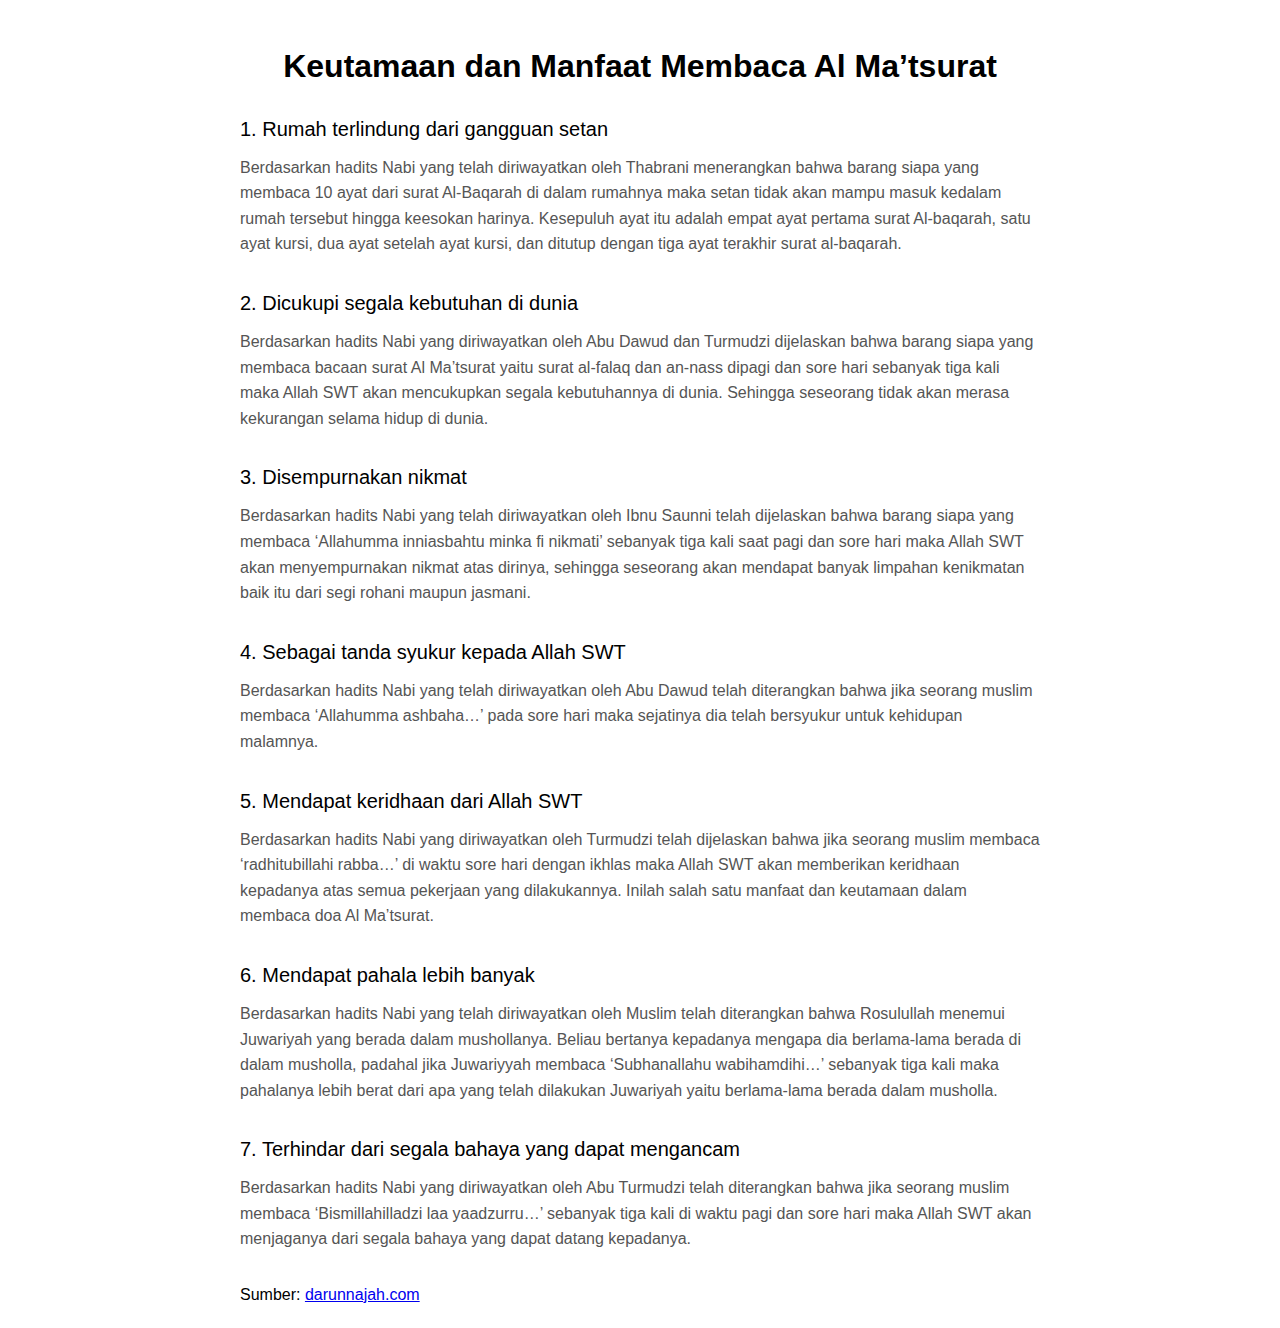
<file: keutamaan.html>
<!DOCTYPE html>
<html lang="en">
<head>
<meta charset="UTF-8">
<meta name="viewport" content="width=device-width, initial-scale=1.0">
<title>Keutamaan dan Manfaat Membaca Al Ma’tsurat</title>
<style>
  body {
    font-family: Arial, sans-serif;
    line-height: 1.6;
    padding: 20px;
    max-width: 800px;
    margin: auto;
  }
  h1 {
    text-align: center;
    margin-bottom: 20px;
  }
  .section {
    margin-bottom: 30px;
  }
  .header {
    font-size: 20px;
    margin-top: 20px;
    margin-bottom: 10px;
  }
  .content {
    font-size: 16px;
    margin-top: 5px;
    color: #555;
  }

  /* Responsive Design */
  @media screen and (max-width: 768px) {
    .border-box {
        margin: 0;
        padding: 10px;
        border-radius: 0;
        box-shadow: none;
    }

    .footer {
        font-size: 14px;
    }

  }

  @media screen and (max-width: 480px) {
    .border-box {
        margin: 0;
        padding: 10px;
        border-radius: 0;
        box-shadow: none;
    }

    .header {
        margin-bottom: 10px;
    }

    .title {
        font-size: 20px;
    }

    .footer {
        font-size: 12px;
    }
  }

</style>
</head>
<body>
    <h1>Keutamaan dan Manfaat Membaca Al Ma’tsurat</h1>

    <div class="section">
        <div class="header">1. Rumah terlindung dari gangguan setan</div>
        <div class="content">
            Berdasarkan hadits Nabi yang telah diriwayatkan oleh Thabrani menerangkan bahwa barang siapa yang membaca 10 ayat dari surat Al-Baqarah di dalam rumahnya maka setan tidak akan mampu masuk kedalam rumah tersebut hingga keesokan harinya. Kesepuluh ayat itu adalah empat ayat pertama surat Al-baqarah, satu ayat kursi, dua ayat setelah ayat kursi, dan ditutup dengan tiga ayat terakhir surat al-baqarah.
        </div>
    </div>

    <div class="section">
        <div class="header">2. Dicukupi segala kebutuhan di dunia</div>
        <div class="content">
            Berdasarkan hadits Nabi yang diriwayatkan oleh Abu Dawud dan Turmudzi dijelaskan bahwa barang siapa yang membaca bacaan surat Al Ma’tsurat yaitu surat al-falaq dan an-nass dipagi dan sore hari sebanyak tiga kali maka Allah SWT akan mencukupkan segala kebutuhannya di dunia. Sehingga seseorang tidak akan merasa kekurangan selama hidup di dunia.
        </div>
    </div>

    <div class="section">
        <div class="header">3. Disempurnakan nikmat</div>
        <div class="content">
            Berdasarkan hadits Nabi yang telah diriwayatkan oleh Ibnu Saunni telah dijelaskan bahwa barang siapa yang membaca ‘Allahumma inniasbahtu minka fi nikmati’ sebanyak tiga kali saat pagi dan sore hari maka Allah SWT akan menyempurnakan nikmat atas dirinya, sehingga seseorang akan mendapat banyak limpahan kenikmatan baik itu dari segi rohani maupun jasmani.
        </div>
    </div>

    <div class="section">
        <div class="header">4. Sebagai tanda syukur kepada Allah SWT</div>
        <div class="content">
            Berdasarkan hadits Nabi yang telah diriwayatkan oleh Abu Dawud telah diterangkan bahwa jika seorang muslim membaca ‘Allahumma ashbaha…’ pada sore hari maka sejatinya dia telah bersyukur untuk kehidupan malamnya.
        </div>
    </div>

    <div class="section">
        <div class="header">5. Mendapat keridhaan dari Allah SWT</div>
        <div class="content">
            Berdasarkan hadits Nabi yang diriwayatkan oleh Turmudzi telah dijelaskan bahwa jika seorang muslim membaca ‘radhitubillahi rabba…’ di waktu sore hari dengan ikhlas maka Allah SWT akan memberikan keridhaan kepadanya atas semua pekerjaan yang dilakukannya. Inilah salah satu manfaat dan keutamaan dalam membaca doa Al Ma’tsurat.
        </div>
    </div>

    <div class="section">
        <div class="header">6. Mendapat pahala lebih banyak</div>
        <div class="content">
            Berdasarkan hadits Nabi yang telah diriwayatkan oleh Muslim telah diterangkan bahwa Rosulullah menemui Juwariyah yang berada dalam mushollanya. Beliau bertanya kepadanya mengapa dia berlama-lama berada di dalam musholla, padahal jika Juwariyyah membaca ‘Subhanallahu wabihamdihi…’ sebanyak tiga kali maka pahalanya lebih berat dari apa yang telah dilakukan Juwariyah yaitu berlama-lama berada dalam musholla.
        </div>
    </div>

    <div class="section">
        <div class="header">7. Terhindar dari segala bahaya yang dapat mengancam</div>
        <div class="content">
            Berdasarkan hadits Nabi yang diriwayatkan oleh Abu Turmudzi telah diterangkan bahwa jika seorang muslim membaca ‘Bismillahilladzi laa yaadzurru…’ sebanyak tiga kali di waktu pagi dan sore hari maka Allah SWT akan menjaganya dari segala bahaya yang dapat datang kepadanya.
        </div>
    </div>

    <footer class="footer">
        Sumber: <a href="https://darunnajah.com/inilah-7-keutamaan-dan-manfaat-membaca-doa-al-matsurat/">darunnajah.com</a>
    </footer>

</body>
</html>
</file>
<file: style.css>
@import url('https://fonts.googleapis.com/css2?family=Nunito:wght@400;600;800&display=swap');

/* Reset CSS */
* {
    box-sizing: border-box;
    margin: 0;
    padding: 0;
}

body {
    font-family: 'Nunito', sans-serif;
    background-color: #f0f0f0; /* Warna latar belakang yang lembut untuk kenyamanan mata */
    margin: 0;
    padding: 20px; /* Memberikan padding pada body untuk jarak dengan border box */
    display: flex;
    justify-content: center;
    align-items: center;
    min-height: 100vh;
    overflow: hidden;
}

.border-box {
    border: 2px solid #4A90E2; /* Warna biru yang lembut */
    border-radius: 15px;
    box-shadow: 0 0 10px rgba(0, 0, 0, 0.1);
    background-color: #fff;
    width: 100%;
    max-width: 800px;
    overflow: hidden;
    padding: 20px;
}

.header {
    background: linear-gradient(45deg, #1E90FF, #00BFFF); /* Gradasi biru */
    color: #fff;
    padding: 10px 0;
    text-align: center;
    margin-bottom: 20px;
    border-radius: 10px;
    box-shadow: 0 5px 10px rgba(0, 0, 0, 0.3);
    position: sticky;
    top: 0;
}

.title {
    font-size: 24px;
    font-weight: 800;
    margin-bottom: 10px;
}

.content {
    text-align: center;
}

.button-section {
    margin: 20px 0;
    text-align: center;
}

.button-container {
    display: flex;
    flex-direction: column;
    align-items: center;
}

.button {
    display: inline-block;
    padding: 15px 30px;
    background: linear-gradient(45deg, #FF6347, #FF4500); /* Gradasi merah */
    color: #fff;
    text-decoration: none;
    border: none;
    border-radius: 10px;
    margin-bottom: 20px;
    font-size: 18px;
    cursor: pointer;
    transition: background 0.3s ease, transform 0.2s ease;
    transform: translateY(0);
    box-shadow: 0 5px 10px rgba(0, 0, 0, 0.2);
}

.button:hover {
    background: linear-gradient(45deg, #FF4500, #FF6347); /* Warna berubah saat dihover */
    transform: translateY(-5px);
}

.footer {
    background-color: #333;
    color: #fff;
    text-align: center;
    padding: 10px 0;
    position: fixed;
    width: 100%;
    bottom: 0;
    border-radius: 10px;
}

/* Responsive Design */
@media screen and (max-width: 768px) {
    .border-box {
        margin: 0;
        padding: 10px;
        border-radius: 0;
        box-shadow: none;
    }

    .button-section {
        margin: 10px 0;
    }

    .button {
        padding: 12px 24px;
        font-size: 16px;
    }

    .footer {
        font-size: 14px;
    }
}

@media screen and (max-width: 480px) {
    .border-box {
        margin: 0;
        padding: 10px;
        border-radius: 0;
        box-shadow: none;
    }

    .header {
        margin-bottom: 10px;
    }

    .title {
        font-size: 20px;
    }

    .button {
        padding: 10px 20px;
        font-size: 14px;
    }

    .footer {
        font-size: 12px;
    }
}
</file>
